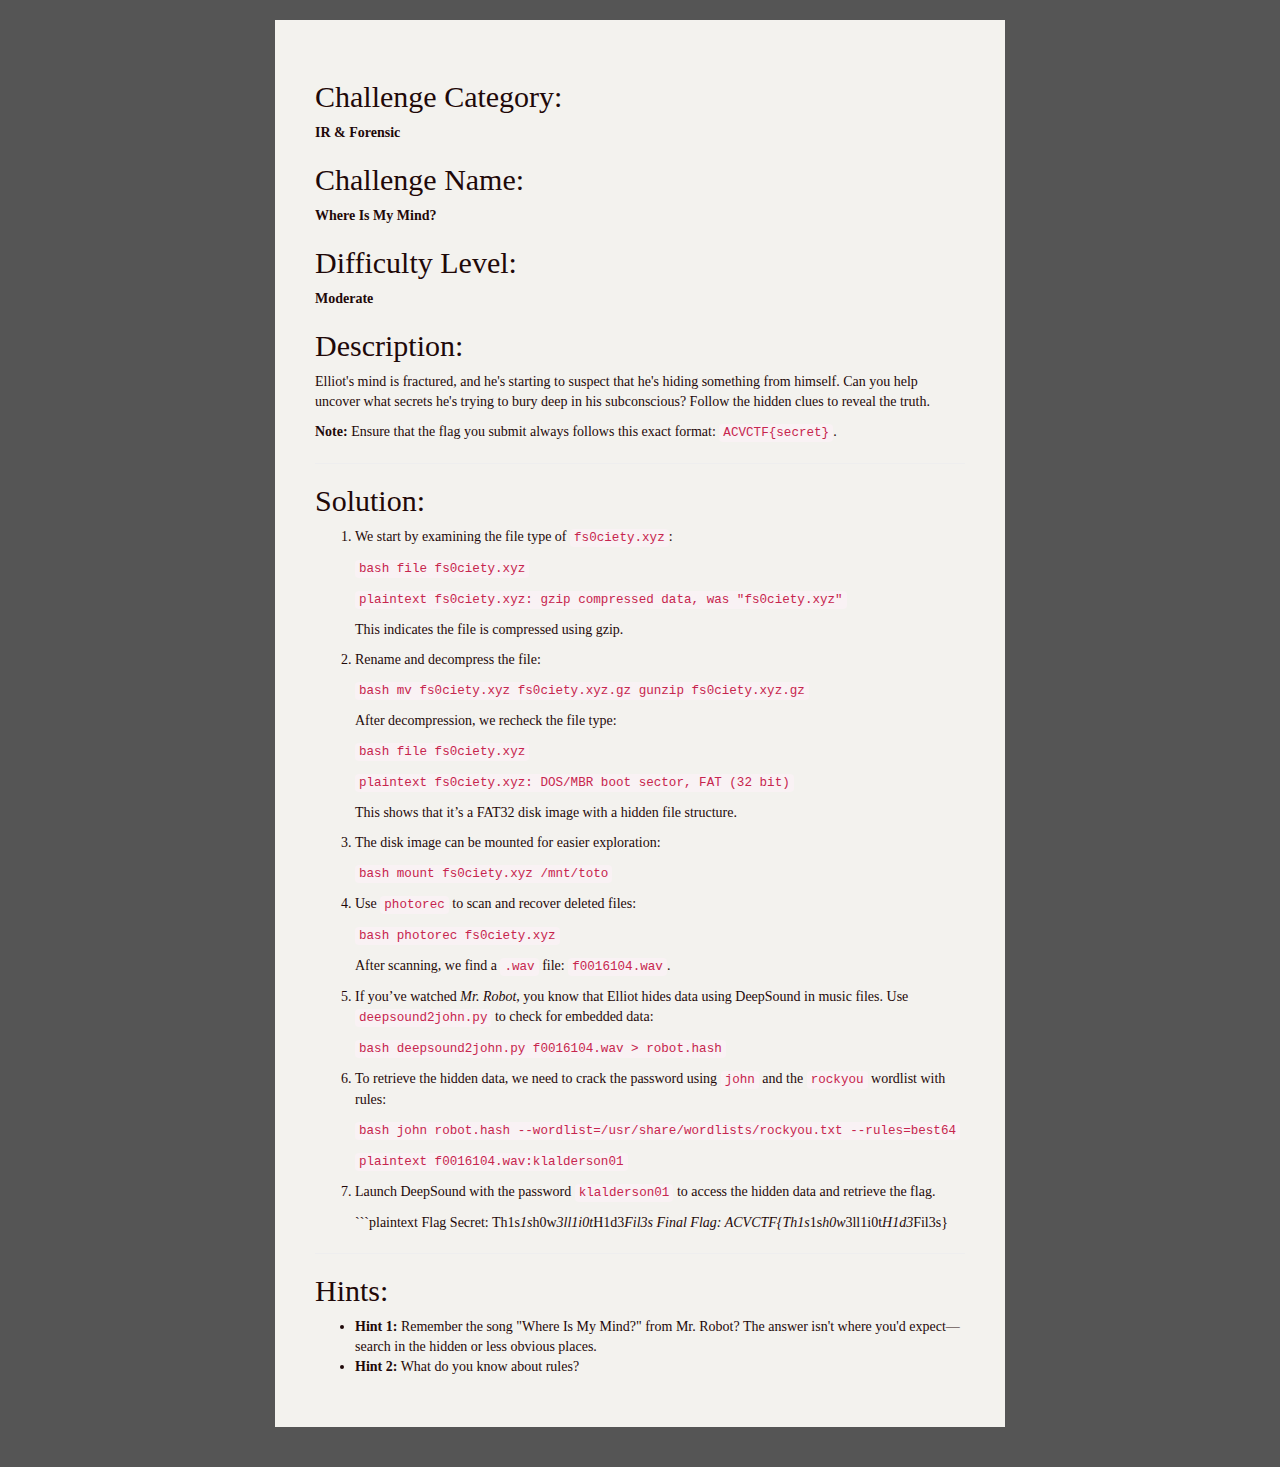
<file: forensics/atos-eviden-montrehack/Where_is_my_mind.md-md.htm>
<!DOCTYPE html>
<html lang="en">
<head>

    <meta charset="utf-8">
    <meta name="viewport" content="width=device-width, initial-scale=1.0">
    <title>%PAGETITLE%</title>

    <!-- Le styles -->
      <style type="text/css">
        html{font-family:sans-serif;-webkit-text-size-adjust:100%;-ms-text-size-adjust:100%}body{margin:0}article,aside,details,figcaption,figure,footer,header,hgroup,main,menu,nav,section,summary{display:block}audio,canvas,progress,video{display:inline-block;vertical-align:baseline}audio:not([controls]){display:none;height:0}[hidden],template{display:none}a{background-color:transparent}a:active,a:hover{outline:0}abbr[title]{border-bottom:1px dotted}b,strong{font-weight:700}dfn{font-style:italic}h1{margin:.67em 0;font-size:2em}mark{color:#000;background:#ff0}small{font-size:80%}sub,sup{position:relative;font-size:75%;line-height:0;vertical-align:baseline}sup{top:-.5em}sub{bottom:-.25em}img{border:0}svg:not(:root){overflow:hidden}figure{margin:1em 40px}hr{height:0;-webkit-box-sizing:content-box;-moz-box-sizing:content-box;box-sizing:content-box}pre{overflow:auto}code,kbd,pre,samp{font-family:monospace,monospace;font-size:1em}button,input,optgroup,select,textarea{margin:0;font:inherit;color:inherit}button{overflow:visible}button,select{text-transform:none}button,html input[type=button],input[type=reset],input[type=submit]{-webkit-appearance:button;cursor:pointer}button[disabled],html input[disabled]{cursor:default}button::-moz-focus-inner,input::-moz-focus-inner{padding:0;border:0}input{line-height:normal}input[type=checkbox],input[type=radio]{-webkit-box-sizing:border-box;-moz-box-sizing:border-box;box-sizing:border-box;padding:0}input[type=number]::-webkit-inner-spin-button,input[type=number]::-webkit-outer-spin-button{height:auto}input[type=search]{-webkit-box-sizing:content-box;-moz-box-sizing:content-box;box-sizing:content-box;-webkit-appearance:textfield}input[type=search]::-webkit-search-cancel-button,input[type=search]::-webkit-search-decoration{-webkit-appearance:none}fieldset{padding:.35em .625em .75em;margin:0 2px;border:1px solid silver}legend{padding:0;border:0}textarea{overflow:auto}optgroup{font-weight:700}table{border-spacing:0;border-collapse:collapse}td,th{padding:0}/*! Source: https://github.com/h5bp/html5-boilerplate/blob/master/src/css/main.css */@media print{*,:after,:before{color:#000!important;text-shadow:none!important;background:0 0!important;-webkit-box-shadow:none!important;box-shadow:none!important}a,a:visited{text-decoration:underline}a[href]:after{content:" (" attr(href) ")"}abbr[title]:after{content:" (" attr(title) ")"}a[href^="javascript:"]:after,a[href^="#"]:after{content:""}blockquote,pre{border:1px solid #999;page-break-inside:avoid}thead{display:table-header-group}img,tr{page-break-inside:avoid}img{max-width:100%!important}h2,h3,p{orphans:3;widows:3}h2,h3{page-break-after:avoid}.navbar{display:none}.btn>.caret,.dropup>.btn>.caret{border-top-color:#000!important}.label{border:1px solid #000}.table{border-collapse:collapse!important}.table td,.table th{background-color:#fff!important}.table-bordered td,.table-bordered th{border:1px solid #ddd!important}}@font-face{font-family:'Glyphicons Halflings';src:url(../fonts/glyphicons-halflings-regular.eot);src:url(../fonts/glyphicons-halflings-regular.eot?#iefix) format('embedded-opentype'),url(../fonts/glyphicons-halflings-regular.woff2) format('woff2'),url(../fonts/glyphicons-halflings-regular.woff) format('woff'),url(../fonts/glyphicons-halflings-regular.ttf) format('truetype'),url(../fonts/glyphicons-halflings-regular.svg#glyphicons_halflingsregular) format('svg')}.glyphicon{position:relative;top:1px;display:inline-block;font-family:'Glyphicons Halflings';font-style:normal;font-weight:400;line-height:1;-webkit-font-smoothing:antialiased;-moz-osx-font-smoothing:grayscale}.glyphicon-asterisk:before{content:"\2a"}.glyphicon-plus:before{content:"\2b"}.glyphicon-eur:before,.glyphicon-euro:before{content:"\20ac"}.glyphicon-minus:before{content:"\2212"}.glyphicon-cloud:before{content:"\2601"}.glyphicon-envelope:before{content:"\2709"}.glyphicon-pencil:before{content:"\270f"}.glyphicon-glass:before{content:"\e001"}.glyphicon-music:before{content:"\e002"}.glyphicon-search:before{content:"\e003"}.glyphicon-heart:before{content:"\e005"}.glyphicon-star:before{content:"\e006"}.glyphicon-star-empty:before{content:"\e007"}.glyphicon-user:before{content:"\e008"}.glyphicon-film:before{content:"\e009"}.glyphicon-th-large:before{content:"\e010"}.glyphicon-th:before{content:"\e011"}.glyphicon-th-list:before{content:"\e012"}.glyphicon-ok:before{content:"\e013"}.glyphicon-remove:before{content:"\e014"}.glyphicon-zoom-in:before{content:"\e015"}.glyphicon-zoom-out:before{content:"\e016"}.glyphicon-off:before{content:"\e017"}.glyphicon-signal:before{content:"\e018"}.glyphicon-cog:before{content:"\e019"}.glyphicon-trash:before{content:"\e020"}.glyphicon-home:before{content:"\e021"}.glyphicon-file:before{content:"\e022"}.glyphicon-time:before{content:"\e023"}.glyphicon-road:before{content:"\e024"}.glyphicon-download-alt:before{content:"\e025"}.glyphicon-download:before{content:"\e026"}.glyphicon-upload:before{content:"\e027"}.glyphicon-inbox:before{content:"\e028"}.glyphicon-play-circle:before{content:"\e029"}.glyphicon-repeat:before{content:"\e030"}.glyphicon-refresh:before{content:"\e031"}.glyphicon-list-alt:before{content:"\e032"}.glyphicon-lock:before{content:"\e033"}.glyphicon-flag:before{content:"\e034"}.glyphicon-headphones:before{content:"\e035"}.glyphicon-volume-off:before{content:"\e036"}.glyphicon-volume-down:before{content:"\e037"}.glyphicon-volume-up:before{content:"\e038"}.glyphicon-qrcode:before{content:"\e039"}.glyphicon-barcode:before{content:"\e040"}.glyphicon-tag:before{content:"\e041"}.glyphicon-tags:before{content:"\e042"}.glyphicon-book:before{content:"\e043"}.glyphicon-bookmark:before{content:"\e044"}.glyphicon-print:before{content:"\e045"}.glyphicon-camera:before{content:"\e046"}.glyphicon-font:before{content:"\e047"}.glyphicon-bold:before{content:"\e048"}.glyphicon-italic:before{content:"\e049"}.glyphicon-text-height:before{content:"\e050"}.glyphicon-text-width:before{content:"\e051"}.glyphicon-align-left:before{content:"\e052"}.glyphicon-align-center:before{content:"\e053"}.glyphicon-align-right:before{content:"\e054"}.glyphicon-align-justify:before{content:"\e055"}.glyphicon-list:before{content:"\e056"}.glyphicon-indent-left:before{content:"\e057"}.glyphicon-indent-right:before{content:"\e058"}.glyphicon-facetime-video:before{content:"\e059"}.glyphicon-picture:before{content:"\e060"}.glyphicon-map-marker:before{content:"\e062"}.glyphicon-adjust:before{content:"\e063"}.glyphicon-tint:before{content:"\e064"}.glyphicon-edit:before{content:"\e065"}.glyphicon-share:before{content:"\e066"}.glyphicon-check:before{content:"\e067"}.glyphicon-move:before{content:"\e068"}.glyphicon-step-backward:before{content:"\e069"}.glyphicon-fast-backward:before{content:"\e070"}.glyphicon-backward:before{content:"\e071"}.glyphicon-play:before{content:"\e072"}.glyphicon-pause:before{content:"\e073"}.glyphicon-stop:before{content:"\e074"}.glyphicon-forward:before{content:"\e075"}.glyphicon-fast-forward:before{content:"\e076"}.glyphicon-step-forward:before{content:"\e077"}.glyphicon-eject:before{content:"\e078"}.glyphicon-chevron-left:before{content:"\e079"}.glyphicon-chevron-right:before{content:"\e080"}.glyphicon-plus-sign:before{content:"\e081"}.glyphicon-minus-sign:before{content:"\e082"}.glyphicon-remove-sign:before{content:"\e083"}.glyphicon-ok-sign:before{content:"\e084"}.glyphicon-question-sign:before{content:"\e085"}.glyphicon-info-sign:before{content:"\e086"}.glyphicon-screenshot:before{content:"\e087"}.glyphicon-remove-circle:before{content:"\e088"}.glyphicon-ok-circle:before{content:"\e089"}.glyphicon-ban-circle:before{content:"\e090"}.glyphicon-arrow-left:before{content:"\e091"}.glyphicon-arrow-right:before{content:"\e092"}.glyphicon-arrow-up:before{content:"\e093"}.glyphicon-arrow-down:before{content:"\e094"}.glyphicon-share-alt:before{content:"\e095"}.glyphicon-resize-full:before{content:"\e096"}.glyphicon-resize-small:before{content:"\e097"}.glyphicon-exclamation-sign:before{content:"\e101"}.glyphicon-gift:before{content:"\e102"}.glyphicon-leaf:before{content:"\e103"}.glyphicon-fire:before{content:"\e104"}.glyphicon-eye-open:before{content:"\e105"}.glyphicon-eye-close:before{content:"\e106"}.glyphicon-warning-sign:before{content:"\e107"}.glyphicon-plane:before{content:"\e108"}.glyphicon-calendar:before{content:"\e109"}.glyphicon-random:before{content:"\e110"}.glyphicon-comment:before{content:"\e111"}.glyphicon-magnet:before{content:"\e112"}.glyphicon-chevron-up:before{content:"\e113"}.glyphicon-chevron-down:before{content:"\e114"}.glyphicon-retweet:before{content:"\e115"}.glyphicon-shopping-cart:before{content:"\e116"}.glyphicon-folder-close:before{content:"\e117"}.glyphicon-folder-open:before{content:"\e118"}.glyphicon-resize-vertical:before{content:"\e119"}.glyphicon-resize-horizontal:before{content:"\e120"}.glyphicon-hdd:before{content:"\e121"}.glyphicon-bullhorn:before{content:"\e122"}.glyphicon-bell:before{content:"\e123"}.glyphicon-certificate:before{content:"\e124"}.glyphicon-thumbs-up:before{content:"\e125"}.glyphicon-thumbs-down:before{content:"\e126"}.glyphicon-hand-right:before{content:"\e127"}.glyphicon-hand-left:before{content:"\e128"}.glyphicon-hand-up:before{content:"\e129"}.glyphicon-hand-down:before{content:"\e130"}.glyphicon-circle-arrow-right:before{content:"\e131"}.glyphicon-circle-arrow-left:before{content:"\e132"}.glyphicon-circle-arrow-up:before{content:"\e133"}.glyphicon-circle-arrow-down:before{content:"\e134"}.glyphicon-globe:before{content:"\e135"}.glyphicon-wrench:before{content:"\e136"}.glyphicon-tasks:before{content:"\e137"}.glyphicon-filter:before{content:"\e138"}.glyphicon-briefcase:before{content:"\e139"}.glyphicon-fullscreen:before{content:"\e140"}.glyphicon-dashboard:before{content:"\e141"}.glyphicon-paperclip:before{content:"\e142"}.glyphicon-heart-empty:before{content:"\e143"}.glyphicon-link:before{content:"\e144"}.glyphicon-phone:before{content:"\e145"}.glyphicon-pushpin:before{content:"\e146"}.glyphicon-usd:before{content:"\e148"}.glyphicon-gbp:before{content:"\e149"}.glyphicon-sort:before{content:"\e150"}.glyphicon-sort-by-alphabet:before{content:"\e151"}.glyphicon-sort-by-alphabet-alt:before{content:"\e152"}.glyphicon-sort-by-order:before{content:"\e153"}.glyphicon-sort-by-order-alt:before{content:"\e154"}.glyphicon-sort-by-attributes:before{content:"\e155"}.glyphicon-sort-by-attributes-alt:before{content:"\e156"}.glyphicon-unchecked:before{content:"\e157"}.glyphicon-expand:before{content:"\e158"}.glyphicon-collapse-down:before{content:"\e159"}.glyphicon-collapse-up:before{content:"\e160"}.glyphicon-log-in:before{content:"\e161"}.glyphicon-flash:before{content:"\e162"}.glyphicon-log-out:before{content:"\e163"}.glyphicon-new-window:before{content:"\e164"}.glyphicon-record:before{content:"\e165"}.glyphicon-save:before{content:"\e166"}.glyphicon-open:before{content:"\e167"}.glyphicon-saved:before{content:"\e168"}.glyphicon-import:before{content:"\e169"}.glyphicon-export:before{content:"\e170"}.glyphicon-send:before{content:"\e171"}.glyphicon-floppy-disk:before{content:"\e172"}.glyphicon-floppy-saved:before{content:"\e173"}.glyphicon-floppy-remove:before{content:"\e174"}.glyphicon-floppy-save:before{content:"\e175"}.glyphicon-floppy-open:before{content:"\e176"}.glyphicon-credit-card:before{content:"\e177"}.glyphicon-transfer:before{content:"\e178"}.glyphicon-cutlery:before{content:"\e179"}.glyphicon-header:before{content:"\e180"}.glyphicon-compressed:before{content:"\e181"}.glyphicon-earphone:before{content:"\e182"}.glyphicon-phone-alt:before{content:"\e183"}.glyphicon-tower:before{content:"\e184"}.glyphicon-stats:before{content:"\e185"}.glyphicon-sd-video:before{content:"\e186"}.glyphicon-hd-video:before{content:"\e187"}.glyphicon-subtitles:before{content:"\e188"}.glyphicon-sound-stereo:before{content:"\e189"}.glyphicon-sound-dolby:before{content:"\e190"}.glyphicon-sound-5-1:before{content:"\e191"}.glyphicon-sound-6-1:before{content:"\e192"}.glyphicon-sound-7-1:before{content:"\e193"}.glyphicon-copyright-mark:before{content:"\e194"}.glyphicon-registration-mark:before{content:"\e195"}.glyphicon-cloud-download:before{content:"\e197"}.glyphicon-cloud-upload:before{content:"\e198"}.glyphicon-tree-conifer:before{content:"\e199"}.glyphicon-tree-deciduous:before{content:"\e200"}.glyphicon-cd:before{content:"\e201"}.glyphicon-save-file:before{content:"\e202"}.glyphicon-open-file:before{content:"\e203"}.glyphicon-level-up:before{content:"\e204"}.glyphicon-copy:before{content:"\e205"}.glyphicon-paste:before{content:"\e206"}.glyphicon-alert:before{content:"\e209"}.glyphicon-equalizer:before{content:"\e210"}.glyphicon-king:before{content:"\e211"}.glyphicon-queen:before{content:"\e212"}.glyphicon-pawn:before{content:"\e213"}.glyphicon-bishop:before{content:"\e214"}.glyphicon-knight:before{content:"\e215"}.glyphicon-baby-formula:before{content:"\e216"}.glyphicon-tent:before{content:"\26fa"}.glyphicon-blackboard:before{content:"\e218"}.glyphicon-bed:before{content:"\e219"}.glyphicon-apple:before{content:"\f8ff"}.glyphicon-erase:before{content:"\e221"}.glyphicon-hourglass:before{content:"\231b"}.glyphicon-lamp:before{content:"\e223"}.glyphicon-duplicate:before{content:"\e224"}.glyphicon-piggy-bank:before{content:"\e225"}.glyphicon-scissors:before{content:"\e226"}.glyphicon-bitcoin:before{content:"\e227"}.glyphicon-btc:before{content:"\e227"}.glyphicon-xbt:before{content:"\e227"}.glyphicon-yen:before{content:"\00a5"}.glyphicon-jpy:before{content:"\00a5"}.glyphicon-ruble:before{content:"\20bd"}.glyphicon-rub:before{content:"\20bd"}.glyphicon-scale:before{content:"\e230"}.glyphicon-ice-lolly:before{content:"\e231"}.glyphicon-ice-lolly-tasted:before{content:"\e232"}.glyphicon-education:before{content:"\e233"}.glyphicon-option-horizontal:before{content:"\e234"}.glyphicon-option-vertical:before{content:"\e235"}.glyphicon-menu-hamburger:before{content:"\e236"}.glyphicon-modal-window:before{content:"\e237"}.glyphicon-oil:before{content:"\e238"}.glyphicon-grain:before{content:"\e239"}.glyphicon-sunglasses:before{content:"\e240"}.glyphicon-text-size:before{content:"\e241"}.glyphicon-text-color:before{content:"\e242"}.glyphicon-text-background:before{content:"\e243"}.glyphicon-object-align-top:before{content:"\e244"}.glyphicon-object-align-bottom:before{content:"\e245"}.glyphicon-object-align-horizontal:before{content:"\e246"}.glyphicon-object-align-left:before{content:"\e247"}.glyphicon-object-align-vertical:before{content:"\e248"}.glyphicon-object-align-right:before{content:"\e249"}.glyphicon-triangle-right:before{content:"\e250"}.glyphicon-triangle-left:before{content:"\e251"}.glyphicon-triangle-bottom:before{content:"\e252"}.glyphicon-triangle-top:before{content:"\e253"}.glyphicon-console:before{content:"\e254"}.glyphicon-superscript:before{content:"\e255"}.glyphicon-subscript:before{content:"\e256"}.glyphicon-menu-left:before{content:"\e257"}.glyphicon-menu-right:before{content:"\e258"}.glyphicon-menu-down:before{content:"\e259"}.glyphicon-menu-up:before{content:"\e260"}*{-webkit-box-sizing:border-box;-moz-box-sizing:border-box;box-sizing:border-box}:after,:before{-webkit-box-sizing:border-box;-moz-box-sizing:border-box;box-sizing:border-box}html{font-size:10px;-webkit-tap-highlight-color:rgba(0,0,0,0)}body{font-family:"Helvetica Neue",Helvetica,Arial,sans-serif;font-size:14px;line-height:1.42857143;color:#333;background-color:#fff}button,input,select,textarea{font-family:inherit;font-size:inherit;line-height:inherit}a{color:#337ab7;text-decoration:none}a:focus,a:hover{color:#23527c;text-decoration:underline}a:focus{outline:thin dotted;outline:5px auto -webkit-focus-ring-color;outline-offset:-2px}figure{margin:0}img{vertical-align:middle}.carousel-inner>.item>a>img,.carousel-inner>.item>img,.img-responsive,.thumbnail a>img,.thumbnail>img{display:block;max-width:100%;height:auto}.img-rounded{border-radius:6px}.img-thumbnail{display:inline-block;max-width:100%;height:auto;padding:4px;line-height:1.42857143;background-color:#fff;border:1px solid #ddd;border-radius:4px;-webkit-transition:all .2s ease-in-out;-o-transition:all .2s ease-in-out;transition:all .2s ease-in-out}.img-circle{border-radius:50%}hr{margin-top:20px;margin-bottom:20px;border:0;border-top:1px solid #eee}.sr-only{position:absolute;width:1px;height:1px;padding:0;margin:-1px;overflow:hidden;clip:rect(0,0,0,0);border:0}.sr-only-focusable:active,.sr-only-focusable:focus{position:static;width:auto;height:auto;margin:0;overflow:visible;clip:auto}[role=button]{cursor:pointer}.h1,.h2,.h3,.h4,.h5,.h6,h1,h2,h3,h4,h5,h6{font-family:inherit;font-weight:500;line-height:1.1;color:inherit}.h1 .small,.h1 small,.h2 .small,.h2 small,.h3 .small,.h3 small,.h4 .small,.h4 small,.h5 .small,.h5 small,.h6 .small,.h6 small,h1 .small,h1 small,h2 .small,h2 small,h3 .small,h3 small,h4 .small,h4 small,h5 .small,h5 small,h6 .small,h6 small{font-weight:400;line-height:1;color:#777}.h1,.h2,.h3,h1,h2,h3{margin-top:20px;margin-bottom:10px}.h1 .small,.h1 small,.h2 .small,.h2 small,.h3 .small,.h3 small,h1 .small,h1 small,h2 .small,h2 small,h3 .small,h3 small{font-size:65%}.h4,.h5,.h6,h4,h5,h6{margin-top:10px;margin-bottom:10px}.h4 .small,.h4 small,.h5 .small,.h5 small,.h6 .small,.h6 small,h4 .small,h4 small,h5 .small,h5 small,h6 .small,h6 small{font-size:75%}.h1,h1{font-size:36px}.h2,h2{font-size:30px}.h3,h3{font-size:24px}.h4,h4{font-size:18px}.h5,h5{font-size:14px}.h6,h6{font-size:12px}p{margin:0 0 10px}.lead{margin-bottom:20px;font-size:16px;font-weight:300;line-height:1.4}@media (min-width:768px){.lead{font-size:21px}}.small,small{font-size:85%}.mark,mark{padding:.2em;background-color:#fcf8e3}.text-left{text-align:left}.text-right{text-align:right}.text-center{text-align:center}.text-justify{text-align:justify}.text-nowrap{white-space:nowrap}.text-lowercase{text-transform:lowercase}.text-uppercase{text-transform:uppercase}.text-capitalize{text-transform:capitalize}.text-muted{color:#777}.text-primary{color:#337ab7}a.text-primary:focus,a.text-primary:hover{color:#286090}.text-success{color:#3c763d}a.text-success:focus,a.text-success:hover{color:#2b542c}.text-info{color:#31708f}a.text-info:focus,a.text-info:hover{color:#245269}.text-warning{color:#8a6d3b}a.text-warning:focus,a.text-warning:hover{color:#66512c}.text-danger{color:#a94442}a.text-danger:focus,a.text-danger:hover{color:#843534}.bg-primary{color:#fff;background-color:#337ab7}a.bg-primary:focus,a.bg-primary:hover{background-color:#286090}.bg-success{background-color:#dff0d8}a.bg-success:focus,a.bg-success:hover{background-color:#c1e2b3}.bg-info{background-color:#d9edf7}a.bg-info:focus,a.bg-info:hover{background-color:#afd9ee}.bg-warning{background-color:#fcf8e3}a.bg-warning:focus,a.bg-warning:hover{background-color:#f7ecb5}.bg-danger{background-color:#f2dede}a.bg-danger:focus,a.bg-danger:hover{background-color:#e4b9b9}.page-header{padding-bottom:9px;margin:40px 0 20px;border-bottom:1px solid #eee}ol,ul{margin-top:0;margin-bottom:10px}ol ol,ol ul,ul ol,ul ul{margin-bottom:0}.list-unstyled{padding-left:0;list-style:none}.list-inline{padding-left:0;margin-left:-5px;list-style:none}.list-inline>li{display:inline-block;padding-right:5px;padding-left:5px}dl{margin-top:0;margin-bottom:20px}dd,dt{line-height:1.42857143}dt{font-weight:700}dd{margin-left:0}@media (min-width:768px){.dl-horizontal dt{float:left;width:160px;overflow:hidden;clear:left;text-align:right;text-overflow:ellipsis;white-space:nowrap}.dl-horizontal dd{margin-left:180px}}abbr[data-original-title],abbr[title]{cursor:help;border-bottom:1px dotted #777}.initialism{font-size:90%;text-transform:uppercase}blockquote{padding:10px 20px;margin:0 0 20px;font-size:17.5px;border-left:5px solid #eee}blockquote ol:last-child,blockquote p:last-child,blockquote ul:last-child{margin-bottom:0}blockquote .small,blockquote footer,blockquote small{display:block;font-size:80%;line-height:1.42857143;color:#777}blockquote .small:before,blockquote footer:before,blockquote small:before{content:'\2014 \00A0'}.blockquote-reverse,blockquote.pull-right{padding-right:15px;padding-left:0;text-align:right;border-right:5px solid #eee;border-left:0}.blockquote-reverse .small:before,.blockquote-reverse footer:before,.blockquote-reverse small:before,blockquote.pull-right .small:before,blockquote.pull-right footer:before,blockquote.pull-right small:before{content:''}.blockquote-reverse .small:after,.blockquote-reverse footer:after,.blockquote-reverse small:after,blockquote.pull-right .small:after,blockquote.pull-right footer:after,blockquote.pull-right small:after{content:'\00A0 \2014'}address{margin-bottom:20px;font-style:normal;line-height:1.42857143}code,kbd,pre,samp{font-family:Menlo,Monaco,Consolas,"Courier New",monospace}code{padding:2px 4px;font-size:90%;color:#c7254e;background-color:#f9f2f4;border-radius:4px}kbd{padding:2px 4px;font-size:90%;color:#fff;background-color:#333;border-radius:3px;-webkit-box-shadow:inset 0 -1px 0 rgba(0,0,0,.25);box-shadow:inset 0 -1px 0 rgba(0,0,0,.25)}kbd kbd{padding:0;font-size:100%;font-weight:700;-webkit-box-shadow:none;box-shadow:none}pre{display:block;padding:9.5px;margin:0 0 10px;font-size:13px;line-height:1.42857143;color:#333;word-break:break-all;word-wrap:break-word;background-color:#f5f5f5;border:1px solid #ccc;border-radius:4px}pre code{padding:0;font-size:inherit;color:inherit;white-space:pre-wrap;background-color:transparent;border-radius:0}.pre-scrollable{max-height:340px;overflow-y:scroll}.container{padding-right:15px;padding-left:15px;margin-right:auto;margin-left:auto}@media (min-width:768px){.container{width:750px}}@media (min-width:992px){.container{width:970px}}@media (min-width:1200px){.container{width:1170px}}.container-fluid{padding-right:15px;padding-left:15px;margin-right:auto;margin-left:auto}.row{margin-right:-15px;margin-left:-15px}.col-lg-1,.col-lg-10,.col-lg-11,.col-lg-12,.col-lg-2,.col-lg-3,.col-lg-4,.col-lg-5,.col-lg-6,.col-lg-7,.col-lg-8,.col-lg-9,.col-md-1,.col-md-10,.col-md-11,.col-md-12,.col-md-2,.col-md-3,.col-md-4,.col-md-5,.col-md-6,.col-md-7,.col-md-8,.col-md-9,.col-sm-1,.col-sm-10,.col-sm-11,.col-sm-12,.col-sm-2,.col-sm-3,.col-sm-4,.col-sm-5,.col-sm-6,.col-sm-7,.col-sm-8,.col-sm-9,.col-xs-1,.col-xs-10,.col-xs-11,.col-xs-12,.col-xs-2,.col-xs-3,.col-xs-4,.col-xs-5,.col-xs-6,.col-xs-7,.col-xs-8,.col-xs-9{position:relative;min-height:1px;padding-right:15px;padding-left:15px}.col-xs-1,.col-xs-10,.col-xs-11,.col-xs-12,.col-xs-2,.col-xs-3,.col-xs-4,.col-xs-5,.col-xs-6,.col-xs-7,.col-xs-8,.col-xs-9{float:left}.col-xs-12{width:100%}.col-xs-11{width:91.66666667%}.col-xs-10{width:83.33333333%}.col-xs-9{width:75%}.col-xs-8{width:66.66666667%}.col-xs-7{width:58.33333333%}.col-xs-6{width:50%}.col-xs-5{width:41.66666667%}.col-xs-4{width:33.33333333%}.col-xs-3{width:25%}.col-xs-2{width:16.66666667%}.col-xs-1{width:8.33333333%}.col-xs-pull-12{right:100%}.col-xs-pull-11{right:91.66666667%}.col-xs-pull-10{right:83.33333333%}.col-xs-pull-9{right:75%}.col-xs-pull-8{right:66.66666667%}.col-xs-pull-7{right:58.33333333%}.col-xs-pull-6{right:50%}.col-xs-pull-5{right:41.66666667%}.col-xs-pull-4{right:33.33333333%}.col-xs-pull-3{right:25%}.col-xs-pull-2{right:16.66666667%}.col-xs-pull-1{right:8.33333333%}.col-xs-pull-0{right:auto}.col-xs-push-12{left:100%}.col-xs-push-11{left:91.66666667%}.col-xs-push-10{left:83.33333333%}.col-xs-push-9{left:75%}.col-xs-push-8{left:66.66666667%}.col-xs-push-7{left:58.33333333%}.col-xs-push-6{left:50%}.col-xs-push-5{left:41.66666667%}.col-xs-push-4{left:33.33333333%}.col-xs-push-3{left:25%}.col-xs-push-2{left:16.66666667%}.col-xs-push-1{left:8.33333333%}.col-xs-push-0{left:auto}.col-xs-offset-12{margin-left:100%}.col-xs-offset-11{margin-left:91.66666667%}.col-xs-offset-10{margin-left:83.33333333%}.col-xs-offset-9{margin-left:75%}.col-xs-offset-8{margin-left:66.66666667%}.col-xs-offset-7{margin-left:58.33333333%}.col-xs-offset-6{margin-left:50%}.col-xs-offset-5{margin-left:41.66666667%}.col-xs-offset-4{margin-left:33.33333333%}.col-xs-offset-3{margin-left:25%}.col-xs-offset-2{margin-left:16.66666667%}.col-xs-offset-1{margin-left:8.33333333%}.col-xs-offset-0{margin-left:0}@media (min-width:768px){.col-sm-1,.col-sm-10,.col-sm-11,.col-sm-12,.col-sm-2,.col-sm-3,.col-sm-4,.col-sm-5,.col-sm-6,.col-sm-7,.col-sm-8,.col-sm-9{float:left}.col-sm-12{width:100%}.col-sm-11{width:91.66666667%}.col-sm-10{width:83.33333333%}.col-sm-9{width:75%}.col-sm-8{width:66.66666667%}.col-sm-7{width:58.33333333%}.col-sm-6{width:50%}.col-sm-5{width:41.66666667%}.col-sm-4{width:33.33333333%}.col-sm-3{width:25%}.col-sm-2{width:16.66666667%}.col-sm-1{width:8.33333333%}.col-sm-pull-12{right:100%}.col-sm-pull-11{right:91.66666667%}.col-sm-pull-10{right:83.33333333%}.col-sm-pull-9{right:75%}.col-sm-pull-8{right:66.66666667%}.col-sm-pull-7{right:58.33333333%}.col-sm-pull-6{right:50%}.col-sm-pull-5{right:41.66666667%}.col-sm-pull-4{right:33.33333333%}.col-sm-pull-3{right:25%}.col-sm-pull-2{right:16.66666667%}.col-sm-pull-1{right:8.33333333%}.col-sm-pull-0{right:auto}.col-sm-push-12{left:100%}.col-sm-push-11{left:91.66666667%}.col-sm-push-10{left:83.33333333%}.col-sm-push-9{left:75%}.col-sm-push-8{left:66.66666667%}.col-sm-push-7{left:58.33333333%}.col-sm-push-6{left:50%}.col-sm-push-5{left:41.66666667%}.col-sm-push-4{left:33.33333333%}.col-sm-push-3{left:25%}.col-sm-push-2{left:16.66666667%}.col-sm-push-1{left:8.33333333%}.col-sm-push-0{left:auto}.col-sm-offset-12{margin-left:100%}.col-sm-offset-11{margin-left:91.66666667%}.col-sm-offset-10{margin-left:83.33333333%}.col-sm-offset-9{margin-left:75%}.col-sm-offset-8{margin-left:66.66666667%}.col-sm-offset-7{margin-left:58.33333333%}.col-sm-offset-6{margin-left:50%}.col-sm-offset-5{margin-left:41.66666667%}.col-sm-offset-4{margin-left:33.33333333%}.col-sm-offset-3{margin-left:25%}.col-sm-offset-2{margin-left:16.66666667%}.col-sm-offset-1{margin-left:8.33333333%}.col-sm-offset-0{margin-left:0}}@media (min-width:992px){.col-md-1,.col-md-10,.col-md-11,.col-md-12,.col-md-2,.col-md-3,.col-md-4,.col-md-5,.col-md-6,.col-md-7,.col-md-8,.col-md-9{float:left}.col-md-12{width:100%}.col-md-11{width:91.66666667%}.col-md-10{width:83.33333333%}.col-md-9{width:75%}.col-md-8{width:66.66666667%}.col-md-7{width:58.33333333%}.col-md-6{width:50%}.col-md-5{width:41.66666667%}.col-md-4{width:33.33333333%}.col-md-3{width:25%}.col-md-2{width:16.66666667%}.col-md-1{width:8.33333333%}.col-md-pull-12{right:100%}.col-md-pull-11{right:91.66666667%}.col-md-pull-10{right:83.33333333%}.col-md-pull-9{right:75%}.col-md-pull-8{right:66.66666667%}.col-md-pull-7{right:58.33333333%}.col-md-pull-6{right:50%}.col-md-pull-5{right:41.66666667%}.col-md-pull-4{right:33.33333333%}.col-md-pull-3{right:25%}.col-md-pull-2{right:16.66666667%}.col-md-pull-1{right:8.33333333%}.col-md-pull-0{right:auto}.col-md-push-12{left:100%}.col-md-push-11{left:91.66666667%}.col-md-push-10{left:83.33333333%}.col-md-push-9{left:75%}.col-md-push-8{left:66.66666667%}.col-md-push-7{left:58.33333333%}.col-md-push-6{left:50%}.col-md-push-5{left:41.66666667%}.col-md-push-4{left:33.33333333%}.col-md-push-3{left:25%}.col-md-push-2{left:16.66666667%}.col-md-push-1{left:8.33333333%}.col-md-push-0{left:auto}.col-md-offset-12{margin-left:100%}.col-md-offset-11{margin-left:91.66666667%}.col-md-offset-10{margin-left:83.33333333%}.col-md-offset-9{margin-left:75%}.col-md-offset-8{margin-left:66.66666667%}.col-md-offset-7{margin-left:58.33333333%}.col-md-offset-6{margin-left:50%}.col-md-offset-5{margin-left:41.66666667%}.col-md-offset-4{margin-left:33.33333333%}.col-md-offset-3{margin-left:25%}.col-md-offset-2{margin-left:16.66666667%}.col-md-offset-1{margin-left:8.33333333%}.col-md-offset-0{margin-left:0}}@media (min-width:1200px){.col-lg-1,.col-lg-10,.col-lg-11,.col-lg-12,.col-lg-2,.col-lg-3,.col-lg-4,.col-lg-5,.col-lg-6,.col-lg-7,.col-lg-8,.col-lg-9{float:left}.col-lg-12{width:100%}.col-lg-11{width:91.66666667%}.col-lg-10{width:83.33333333%}.col-lg-9{width:75%}.col-lg-8{width:66.66666667%}.col-lg-7{width:58.33333333%}.col-lg-6{width:50%}.col-lg-5{width:41.66666667%}.col-lg-4{width:33.33333333%}.col-lg-3{width:25%}.col-lg-2{width:16.66666667%}.col-lg-1{width:8.33333333%}.col-lg-pull-12{right:100%}.col-lg-pull-11{right:91.66666667%}.col-lg-pull-10{right:83.33333333%}.col-lg-pull-9{right:75%}.col-lg-pull-8{right:66.66666667%}.col-lg-pull-7{right:58.33333333%}.col-lg-pull-6{right:50%}.col-lg-pull-5{right:41.66666667%}.col-lg-pull-4{right:33.33333333%}.col-lg-pull-3{right:25%}.col-lg-pull-2{right:16.66666667%}.col-lg-pull-1{right:8.33333333%}.col-lg-pull-0{right:auto}.col-lg-push-12{left:100%}.col-lg-push-11{left:91.66666667%}.col-lg-push-10{left:83.33333333%}.col-lg-push-9{left:75%}.col-lg-push-8{left:66.66666667%}.col-lg-push-7{left:58.33333333%}.col-lg-push-6{left:50%}.col-lg-push-5{left:41.66666667%}.col-lg-push-4{left:33.33333333%}.col-lg-push-3{left:25%}.col-lg-push-2{left:16.66666667%}.col-lg-push-1{left:8.33333333%}.col-lg-push-0{left:auto}.col-lg-offset-12{margin-left:100%}.col-lg-offset-11{margin-left:91.66666667%}.col-lg-offset-10{margin-left:83.33333333%}.col-lg-offset-9{margin-left:75%}.col-lg-offset-8{margin-left:66.66666667%}.col-lg-offset-7{margin-left:58.33333333%}.col-lg-offset-6{margin-left:50%}.col-lg-offset-5{margin-left:41.66666667%}.col-lg-offset-4{margin-left:33.33333333%}.col-lg-offset-3{margin-left:25%}.col-lg-offset-2{margin-left:16.66666667%}.col-lg-offset-1{margin-left:8.33333333%}.col-lg-offset-0{margin-left:0}}table{background-color:transparent}caption{padding-top:8px;padding-bottom:8px;color:#777;text-align:left}th{text-align:left}.table{width:100%;max-width:100%;margin-bottom:20px}.table>tbody>tr>td,.table>tbody>tr>th,.table>tfoot>tr>td,.table>tfoot>tr>th,.table>thead>tr>td,.table>thead>tr>th{padding:8px;line-height:1.42857143;vertical-align:top;border-top:1px solid #ddd}.table>thead>tr>th{vertical-align:bottom;border-bottom:2px solid #ddd}.table>caption+thead>tr:first-child>td,.table>caption+thead>tr:first-child>th,.table>colgroup+thead>tr:first-child>td,.table>colgroup+thead>tr:first-child>th,.table>thead:first-child>tr:first-child>td,.table>thead:first-child>tr:first-child>th{border-top:0}.table>tbody+tbody{border-top:2px solid #ddd}.table .table{background-color:#fff}.table-condensed>tbody>tr>td,.table-condensed>tbody>tr>th,.table-condensed>tfoot>tr>td,.table-condensed>tfoot>tr>th,.table-condensed>thead>tr>td,.table-condensed>thead>tr>th{padding:5px}.table-bordered{border:1px solid #ddd}.table-bordered>tbody>tr>td,.table-bordered>tbody>tr>th,.table-bordered>tfoot>tr>td,.table-bordered>tfoot>tr>th,.table-bordered>thead>tr>td,.table-bordered>thead>tr>th{border:1px solid #ddd}.table-bordered>thead>tr>td,.table-bordered>thead>tr>th{border-bottom-width:2px}.table-striped>tbody>tr:nth-of-type(odd){background-color:#f9f9f9}.table-hover>tbody>tr:hover{background-color:#f5f5f5}table col[class*=col-]{position:static;display:table-column;float:none}table td[class*=col-],table th[class*=col-]{position:static;display:table-cell;float:none}.table>tbody>tr.active>td,.table>tbody>tr.active>th,.table>tbody>tr>td.active,.table>tbody>tr>th.active,.table>tfoot>tr.active>td,.table>tfoot>tr.active>th,.table>tfoot>tr>td.active,.table>tfoot>tr>th.active,.table>thead>tr.active>td,.table>thead>tr.active>th,.table>thead>tr>td.active,.table>thead>tr>th.active{background-color:#f5f5f5}.table-hover>tbody>tr.active:hover>td,.table-hover>tbody>tr.active:hover>th,.table-hover>tbody>tr:hover>.active,.table-hover>tbody>tr>td.active:hover,.table-hover>tbody>tr>th.active:hover{background-color:#e8e8e8}.table>tbody>tr.success>td,.table>tbody>tr.success>th,.table>tbody>tr>td.success,.table>tbody>tr>th.success,.table>tfoot>tr.success>td,.table>tfoot>tr.success>th,.table>tfoot>tr>td.success,.table>tfoot>tr>th.success,.table>thead>tr.success>td,.table>thead>tr.success>th,.table>thead>tr>td.success,.table>thead>tr>th.success{background-color:#dff0d8}.table-hover>tbody>tr.success:hover>td,.table-hover>tbody>tr.success:hover>th,.table-hover>tbody>tr:hover>.success,.table-hover>tbody>tr>td.success:hover,.table-hover>tbody>tr>th.success:hover{background-color:#d0e9c6}.table>tbody>tr.info>td,.table>tbody>tr.info>th,.table>tbody>tr>td.info,.table>tbody>tr>th.info,.table>tfoot>tr.info>td,.table>tfoot>tr.info>th,.table>tfoot>tr>td.info,.table>tfoot>tr>th.info,.table>thead>tr.info>td,.table>thead>tr.info>th,.table>thead>tr>td.info,.table>thead>tr>th.info{background-color:#d9edf7}.table-hover>tbody>tr.info:hover>td,.table-hover>tbody>tr.info:hover>th,.table-hover>tbody>tr:hover>.info,.table-hover>tbody>tr>td.info:hover,.table-hover>tbody>tr>th.info:hover{background-color:#c4e3f3}.table>tbody>tr.warning>td,.table>tbody>tr.warning>th,.table>tbody>tr>td.warning,.table>tbody>tr>th.warning,.table>tfoot>tr.warning>td,.table>tfoot>tr.warning>th,.table>tfoot>tr>td.warning,.table>tfoot>tr>th.warning,.table>thead>tr.warning>td,.table>thead>tr.warning>th,.table>thead>tr>td.warning,.table>thead>tr>th.warning{background-color:#fcf8e3}.table-hover>tbody>tr.warning:hover>td,.table-hover>tbody>tr.warning:hover>th,.table-hover>tbody>tr:hover>.warning,.table-hover>tbody>tr>td.warning:hover,.table-hover>tbody>tr>th.warning:hover{background-color:#faf2cc}.table>tbody>tr.danger>td,.table>tbody>tr.danger>th,.table>tbody>tr>td.danger,.table>tbody>tr>th.danger,.table>tfoot>tr.danger>td,.table>tfoot>tr.danger>th,.table>tfoot>tr>td.danger,.table>tfoot>tr>th.danger,.table>thead>tr.danger>td,.table>thead>tr.danger>th,.table>thead>tr>td.danger,.table>thead>tr>th.danger{background-color:#f2dede}.table-hover>tbody>tr.danger:hover>td,.table-hover>tbody>tr.danger:hover>th,.table-hover>tbody>tr:hover>.danger,.table-hover>tbody>tr>td.danger:hover,.table-hover>tbody>tr>th.danger:hover{background-color:#ebcccc}.table-responsive{min-height:.01%;overflow-x:auto}@media screen and (max-width:767px){.table-responsive{width:100%;margin-bottom:15px;overflow-y:hidden;-ms-overflow-style:-ms-autohiding-scrollbar;border:1px solid #ddd}.table-responsive>.table{margin-bottom:0}.table-responsive>.table>tbody>tr>td,.table-responsive>.table>tbody>tr>th,.table-responsive>.table>tfoot>tr>td,.table-responsive>.table>tfoot>tr>th,.table-responsive>.table>thead>tr>td,.table-responsive>.table>thead>tr>th{white-space:nowrap}.table-responsive>.table-bordered{border:0}.table-responsive>.table-bordered>tbody>tr>td:first-child,.table-responsive>.table-bordered>tbody>tr>th:first-child,.table-responsive>.table-bordered>tfoot>tr>td:first-child,.table-responsive>.table-bordered>tfoot>tr>th:first-child,.table-responsive>.table-bordered>thead>tr>td:first-child,.table-responsive>.table-bordered>thead>tr>th:first-child{border-left:0}.table-responsive>.table-bordered>tbody>tr>td:last-child,.table-responsive>.table-bordered>tbody>tr>th:last-child,.table-responsive>.table-bordered>tfoot>tr>td:last-child,.table-responsive>.table-bordered>tfoot>tr>th:last-child,.table-responsive>.table-bordered>thead>tr>td:last-child,.table-responsive>.table-bordered>thead>tr>th:last-child{border-right:0}.table-responsive>.table-bordered>tbody>tr:last-child>td,.table-responsive>.table-bordered>tbody>tr:last-child>th,.table-responsive>.table-bordered>tfoot>tr:last-child>td,.table-responsive>.table-bordered>tfoot>tr:last-child>th{border-bottom:0}}fieldset{min-width:0;padding:0;margin:0;border:0}legend{display:block;width:100%;padding:0;margin-bottom:20px;font-size:21px;line-height:inherit;color:#333;border:0;border-bottom:1px solid #e5e5e5}label{display:inline-block;max-width:100%;margin-bottom:5px;font-weight:700}input[type=search]{-webkit-box-sizing:border-box;-moz-box-sizing:border-box;box-sizing:border-box}input[type=checkbox],input[type=radio]{margin:4px 0 0;margin-top:1px\9;line-height:normal}input[type=file]{display:block}input[type=range]{display:block;width:100%}select[multiple],select[size]{height:auto}input[type=file]:focus,input[type=checkbox]:focus,input[type=radio]:focus{outline:thin dotted;outline:5px auto -webkit-focus-ring-color;outline-offset:-2px}output{display:block;padding-top:7px;font-size:14px;line-height:1.42857143;color:#555}.form-control{display:block;width:100%;height:34px;padding:6px 12px;font-size:14px;line-height:1.42857143;color:#555;background-color:#fff;background-image:none;border:1px solid #ccc;border-radius:4px;-webkit-box-shadow:inset 0 1px 1px rgba(0,0,0,.075);box-shadow:inset 0 1px 1px rgba(0,0,0,.075);-webkit-transition:border-color ease-in-out .15s,-webkit-box-shadow ease-in-out .15s;-o-transition:border-color ease-in-out .15s,box-shadow ease-in-out .15s;transition:border-color ease-in-out .15s,box-shadow ease-in-out .15s}.form-control:focus{border-color:#66afe9;outline:0;-webkit-box-shadow:inset 0 1px 1px rgba(0,0,0,.075),0 0 8px rgba(102,175,233,.6);box-shadow:inset 0 1px 1px rgba(0,0,0,.075),0 0 8px rgba(102,175,233,.6)}.form-control::-moz-placeholder{color:#999;opacity:1}.form-control:-ms-input-placeholder{color:#999}.form-control::-webkit-input-placeholder{color:#999}.form-control[disabled],.form-control[readonly],fieldset[disabled] .form-control{background-color:#eee;opacity:1}.form-control[disabled],fieldset[disabled] .form-control{cursor:not-allowed}textarea.form-control{height:auto}input[type=search]{-webkit-appearance:none}@media screen and (-webkit-min-device-pixel-ratio:0){input[type=date].form-control,input[type=time].form-control,input[type=datetime-local].form-control,input[type=month].form-control{line-height:34px}.input-group-sm input[type=date],.input-group-sm input[type=time],.input-group-sm input[type=datetime-local],.input-group-sm input[type=month],input[type=date].input-sm,input[type=time].input-sm,input[type=datetime-local].input-sm,input[type=month].input-sm{line-height:30px}.input-group-lg input[type=date],.input-group-lg input[type=time],.input-group-lg input[type=datetime-local],.input-group-lg input[type=month],input[type=date].input-lg,input[type=time].input-lg,input[type=datetime-local].input-lg,input[type=month].input-lg{line-height:46px}}.form-group{margin-bottom:15px}.checkbox,.radio{position:relative;display:block;margin-top:10px;margin-bottom:10px}.checkbox label,.radio label{min-height:20px;padding-left:20px;margin-bottom:0;font-weight:400;cursor:pointer}.checkbox input[type=checkbox],.checkbox-inline input[type=checkbox],.radio input[type=radio],.radio-inline input[type=radio]{position:absolute;margin-top:4px\9;margin-left:-20px}.checkbox+.checkbox,.radio+.radio{margin-top:-5px}.checkbox-inline,.radio-inline{position:relative;display:inline-block;padding-left:20px;margin-bottom:0;font-weight:400;vertical-align:middle;cursor:pointer}.checkbox-inline+.checkbox-inline,.radio-inline+.radio-inline{margin-top:0;margin-left:10px}fieldset[disabled] input[type=checkbox],fieldset[disabled] input[type=radio],input[type=checkbox].disabled,input[type=checkbox][disabled],input[type=radio].disabled,input[type=radio][disabled]{cursor:not-allowed}.checkbox-inline.disabled,.radio-inline.disabled,fieldset[disabled] .checkbox-inline,fieldset[disabled] .radio-inline{cursor:not-allowed}.checkbox.disabled label,.radio.disabled label,fieldset[disabled] .checkbox label,fieldset[disabled] .radio label{cursor:not-allowed}.form-control-static{min-height:34px;padding-top:7px;padding-bottom:7px;margin-bottom:0}.form-control-static.input-lg,.form-control-static.input-sm{padding-right:0;padding-left:0}.input-sm{height:30px;padding:5px 10px;font-size:12px;line-height:1.5;border-radius:3px}select.input-sm{height:30px;line-height:30px}select[multiple].input-sm,textarea.input-sm{height:auto}.form-group-sm .form-control{height:30px;padding:5px 10px;font-size:12px;line-height:1.5;border-radius:3px}.form-group-sm select.form-control{height:30px;line-height:30px}.form-group-sm select[multiple].form-control,.form-group-sm textarea.form-control{height:auto}.form-group-sm .form-control-static{height:30px;min-height:32px;padding:6px 10px;font-size:12px;line-height:1.5}.input-lg{height:46px;padding:10px 16px;font-size:18px;line-height:1.3333333;border-radius:6px}select.input-lg{height:46px;line-height:46px}select[multiple].input-lg,textarea.input-lg{height:auto}.form-group-lg .form-control{height:46px;padding:10px 16px;font-size:18px;line-height:1.3333333;border-radius:6px}.form-group-lg select.form-control{height:46px;line-height:46px}.form-group-lg select[multiple].form-control,.form-group-lg textarea.form-control{height:auto}.form-group-lg .form-control-static{height:46px;min-height:38px;padding:11px 16px;font-size:18px;line-height:1.3333333}.has-feedback{position:relative}.has-feedback .form-control{padding-right:42.5px}.form-control-feedback{position:absolute;top:0;right:0;z-index:2;display:block;width:34px;height:34px;line-height:34px;text-align:center;pointer-events:none}.form-group-lg .form-control+.form-control-feedback,.input-group-lg+.form-control-feedback,.input-lg+.form-control-feedback{width:46px;height:46px;line-height:46px}.form-group-sm .form-control+.form-control-feedback,.input-group-sm+.form-control-feedback,.input-sm+.form-control-feedback{width:30px;height:30px;line-height:30px}.has-success .checkbox,.has-success .checkbox-inline,.has-success .control-label,.has-success .help-block,.has-success .radio,.has-success .radio-inline,.has-success.checkbox label,.has-success.checkbox-inline label,.has-success.radio label,.has-success.radio-inline label{color:#3c763d}.has-success .form-control{border-color:#3c763d;-webkit-box-shadow:inset 0 1px 1px rgba(0,0,0,.075);box-shadow:inset 0 1px 1px rgba(0,0,0,.075)}.has-success .form-control:focus{border-color:#2b542c;-webkit-box-shadow:inset 0 1px 1px rgba(0,0,0,.075),0 0 6px #67b168;box-shadow:inset 0 1px 1px rgba(0,0,0,.075),0 0 6px #67b168}.has-success .input-group-addon{color:#3c763d;background-color:#dff0d8;border-color:#3c763d}.has-success .form-control-feedback{color:#3c763d}.has-warning .checkbox,.has-warning .checkbox-inline,.has-warning .control-label,.has-warning .help-block,.has-warning .radio,.has-warning .radio-inline,.has-warning.checkbox label,.has-warning.checkbox-inline label,.has-warning.radio label,.has-warning.radio-inline label{color:#8a6d3b}.has-warning .form-control{border-color:#8a6d3b;-webkit-box-shadow:inset 0 1px 1px rgba(0,0,0,.075);box-shadow:inset 0 1px 1px rgba(0,0,0,.075)}.has-warning .form-control:focus{border-color:#66512c;-webkit-box-shadow:inset 0 1px 1px rgba(0,0,0,.075),0 0 6px #c0a16b;box-shadow:inset 0 1px 1px rgba(0,0,0,.075),0 0 6px #c0a16b}.has-warning .input-group-addon{color:#8a6d3b;background-color:#fcf8e3;border-color:#8a6d3b}.has-warning .form-control-feedback{color:#8a6d3b}.has-error .checkbox,.has-error .checkbox-inline,.has-error .control-label,.has-error .help-block,.has-error .radio,.has-error .radio-inline,.has-error.checkbox label,.has-error.checkbox-inline label,.has-error.radio label,.has-error.radio-inline label{color:#a94442}.has-error .form-control{border-color:#a94442;-webkit-box-shadow:inset 0 1px 1px rgba(0,0,0,.075);box-shadow:inset 0 1px 1px rgba(0,0,0,.075)}.has-error .form-control:focus{border-color:#843534;-webkit-box-shadow:inset 0 1px 1px rgba(0,0,0,.075),0 0 6px #ce8483;box-shadow:inset 0 1px 1px rgba(0,0,0,.075),0 0 6px #ce8483}.has-error .input-group-addon{color:#a94442;background-color:#f2dede;border-color:#a94442}.has-error .form-control-feedback{color:#a94442}.has-feedback label~.form-control-feedback{top:25px}.has-feedback label.sr-only~.form-control-feedback{top:0}.help-block{display:block;margin-top:5px;margin-bottom:10px;color:#737373}@media (min-width:768px){.form-inline .form-group{display:inline-block;margin-bottom:0;vertical-align:middle}.form-inline .form-control{display:inline-block;width:auto;vertical-align:middle}.form-inline .form-control-static{display:inline-block}.form-inline .input-group{display:inline-table;vertical-align:middle}.form-inline .input-group .form-control,.form-inline .input-group .input-group-addon,.form-inline .input-group .input-group-btn{width:auto}.form-inline .input-group>.form-control{width:100%}.form-inline .control-label{margin-bottom:0;vertical-align:middle}.form-inline .checkbox,.form-inline .radio{display:inline-block;margin-top:0;margin-bottom:0;vertical-align:middle}.form-inline .checkbox label,.form-inline .radio label{padding-left:0}.form-inline .checkbox input[type=checkbox],.form-inline .radio input[type=radio]{position:relative;margin-left:0}.form-inline .has-feedback .form-control-feedback{top:0}}.form-horizontal .checkbox,.form-horizontal .checkbox-inline,.form-horizontal .radio,.form-horizontal .radio-inline{padding-top:7px;margin-top:0;margin-bottom:0}.form-horizontal .checkbox,.form-horizontal .radio{min-height:27px}.form-horizontal .form-group{margin-right:-15px;margin-left:-15px}@media (min-width:768px){.form-horizontal .control-label{padding-top:7px;margin-bottom:0;text-align:right}}.form-horizontal .has-feedback .form-control-feedback{right:15px}@media (min-width:768px){.form-horizontal .form-group-lg .control-label{padding-top:14.33px;font-size:18px}}@media (min-width:768px){.form-horizontal .form-group-sm .control-label{padding-top:6px;font-size:12px}}.btn{display:inline-block;padding:6px 12px;margin-bottom:0;font-size:14px;font-weight:400;line-height:1.42857143;text-align:center;white-space:nowrap;vertical-align:middle;-ms-touch-action:manipulation;touch-action:manipulation;cursor:pointer;-webkit-user-select:none;-moz-user-select:none;-ms-user-select:none;user-select:none;background-image:none;border:1px solid transparent;border-radius:4px}.btn.active.focus,.btn.active:focus,.btn.focus,.btn:active.focus,.btn:active:focus,.btn:focus{outline:thin dotted;outline:5px auto -webkit-focus-ring-color;outline-offset:-2px}.btn.focus,.btn:focus,.btn:hover{color:#333;text-decoration:none}.btn.active,.btn:active{background-image:none;outline:0;-webkit-box-shadow:inset 0 3px 5px rgba(0,0,0,.125);box-shadow:inset 0 3px 5px rgba(0,0,0,.125)}.btn.disabled,.btn[disabled],fieldset[disabled] .btn{cursor:not-allowed;filter:alpha(opacity=65);-webkit-box-shadow:none;box-shadow:none;opacity:.65}a.btn.disabled,fieldset[disabled] a.btn{pointer-events:none}.btn-default{color:#333;background-color:#fff;border-color:#ccc}.btn-default.focus,.btn-default:focus{color:#333;background-color:#e6e6e6;border-color:#8c8c8c}.btn-default:hover{color:#333;background-color:#e6e6e6;border-color:#adadad}.btn-default.active,.btn-default:active,.open>.dropdown-toggle.btn-default{color:#333;background-color:#e6e6e6;border-color:#adadad}.btn-default.active.focus,.btn-default.active:focus,.btn-default.active:hover,.btn-default:active.focus,.btn-default:active:focus,.btn-default:active:hover,.open>.dropdown-toggle.btn-default.focus,.open>.dropdown-toggle.btn-default:focus,.open>.dropdown-toggle.btn-default:hover{color:#333;background-color:#d4d4d4;border-color:#8c8c8c}.btn-default.active,.btn-default:active,.open>.dropdown-toggle.btn-default{background-image:none}.btn-default.disabled,.btn-default.disabled.active,.btn-default.disabled.focus,.btn-default.disabled:active,.btn-default.disabled:focus,.btn-default.disabled:hover,.btn-default[disabled],.btn-default[disabled].active,.btn-default[disabled].focus,.btn-default[disabled]:active,.btn-default[disabled]:focus,.btn-default[disabled]:hover,fieldset[disabled] .btn-default,fieldset[disabled] .btn-default.active,fieldset[disabled] .btn-default.focus,fieldset[disabled] .btn-default:active,fieldset[disabled] .btn-default:focus,fieldset[disabled] .btn-default:hover{background-color:#fff;border-color:#ccc}.btn-default .badge{color:#fff;background-color:#333}.btn-primary{color:#fff;background-color:#337ab7;border-color:#2e6da4}.btn-primary.focus,.btn-primary:focus{color:#fff;background-color:#286090;border-color:#122b40}.btn-primary:hover{color:#fff;background-color:#286090;border-color:#204d74}.btn-primary.active,.btn-primary:active,.open>.dropdown-toggle.btn-primary{color:#fff;background-color:#286090;border-color:#204d74}.btn-primary.active.focus,.btn-primary.active:focus,.btn-primary.active:hover,.btn-primary:active.focus,.btn-primary:active:focus,.btn-primary:active:hover,.open>.dropdown-toggle.btn-primary.focus,.open>.dropdown-toggle.btn-primary:focus,.open>.dropdown-toggle.btn-primary:hover{color:#fff;background-color:#204d74;border-color:#122b40}.btn-primary.active,.btn-primary:active,.open>.dropdown-toggle.btn-primary{background-image:none}.btn-primary.disabled,.btn-primary.disabled.active,.btn-primary.disabled.focus,.btn-primary.disabled:active,.btn-primary.disabled:focus,.btn-primary.disabled:hover,.btn-primary[disabled],.btn-primary[disabled].active,.btn-primary[disabled].focus,.btn-primary[disabled]:active,.btn-primary[disabled]:focus,.btn-primary[disabled]:hover,fieldset[disabled] .btn-primary,fieldset[disabled] .btn-primary.active,fieldset[disabled] .btn-primary.focus,fieldset[disabled] .btn-primary:active,fieldset[disabled] .btn-primary:focus,fieldset[disabled] .btn-primary:hover{background-color:#337ab7;border-color:#2e6da4}.btn-primary .badge{color:#337ab7;background-color:#fff}.btn-success{color:#fff;background-color:#5cb85c;border-color:#4cae4c}.btn-success.focus,.btn-success:focus{color:#fff;background-color:#449d44;border-color:#255625}.btn-success:hover{color:#fff;background-color:#449d44;border-color:#398439}.btn-success.active,.btn-success:active,.open>.dropdown-toggle.btn-success{color:#fff;background-color:#449d44;border-color:#398439}.btn-success.active.focus,.btn-success.active:focus,.btn-success.active:hover,.btn-success:active.focus,.btn-success:active:focus,.btn-success:active:hover,.open>.dropdown-toggle.btn-success.focus,.open>.dropdown-toggle.btn-success:focus,.open>.dropdown-toggle.btn-success:hover{color:#fff;background-color:#398439;border-color:#255625}.btn-success.active,.btn-success:active,.open>.dropdown-toggle.btn-success{background-image:none}.btn-success.disabled,.btn-success.disabled.active,.btn-success.disabled.focus,.btn-success.disabled:active,.btn-success.disabled:focus,.btn-success.disabled:hover,.btn-success[disabled],.btn-success[disabled].active,.btn-success[disabled].focus,.btn-success[disabled]:active,.btn-success[disabled]:focus,.btn-success[disabled]:hover,fieldset[disabled] .btn-success,fieldset[disabled] .btn-success.active,fieldset[disabled] .btn-success.focus,fieldset[disabled] .btn-success:active,fieldset[disabled] .btn-success:focus,fieldset[disabled] .btn-success:hover{background-color:#5cb85c;border-color:#4cae4c}.btn-success .badge{color:#5cb85c;background-color:#fff}.btn-info{color:#fff;background-color:#5bc0de;border-color:#46b8da}.btn-info.focus,.btn-info:focus{color:#fff;background-color:#31b0d5;border-color:#1b6d85}.btn-info:hover{color:#fff;background-color:#31b0d5;border-color:#269abc}.btn-info.active,.btn-info:active,.open>.dropdown-toggle.btn-info{color:#fff;background-color:#31b0d5;border-color:#269abc}.btn-info.active.focus,.btn-info.active:focus,.btn-info.active:hover,.btn-info:active.focus,.btn-info:active:focus,.btn-info:active:hover,.open>.dropdown-toggle.btn-info.focus,.open>.dropdown-toggle.btn-info:focus,.open>.dropdown-toggle.btn-info:hover{color:#fff;background-color:#269abc;border-color:#1b6d85}.btn-info.active,.btn-info:active,.open>.dropdown-toggle.btn-info{background-image:none}.btn-info.disabled,.btn-info.disabled.active,.btn-info.disabled.focus,.btn-info.disabled:active,.btn-info.disabled:focus,.btn-info.disabled:hover,.btn-info[disabled],.btn-info[disabled].active,.btn-info[disabled].focus,.btn-info[disabled]:active,.btn-info[disabled]:focus,.btn-info[disabled]:hover,fieldset[disabled] .btn-info,fieldset[disabled] .btn-info.active,fieldset[disabled] .btn-info.focus,fieldset[disabled] .btn-info:active,fieldset[disabled] .btn-info:focus,fieldset[disabled] .btn-info:hover{background-color:#5bc0de;border-color:#46b8da}.btn-info .badge{color:#5bc0de;background-color:#fff}.btn-warning{color:#fff;background-color:#f0ad4e;border-color:#eea236}.btn-warning.focus,.btn-warning:focus{color:#fff;background-color:#ec971f;border-color:#985f0d}.btn-warning:hover{color:#fff;background-color:#ec971f;border-color:#d58512}.btn-warning.active,.btn-warning:active,.open>.dropdown-toggle.btn-warning{color:#fff;background-color:#ec971f;border-color:#d58512}.btn-warning.active.focus,.btn-warning.active:focus,.btn-warning.active:hover,.btn-warning:active.focus,.btn-warning:active:focus,.btn-warning:active:hover,.open>.dropdown-toggle.btn-warning.focus,.open>.dropdown-toggle.btn-warning:focus,.open>.dropdown-toggle.btn-warning:hover{color:#fff;background-color:#d58512;border-color:#985f0d}.btn-warning.active,.btn-warning:active,.open>.dropdown-toggle.btn-warning{background-image:none}.btn-warning.disabled,.btn-warning.disabled.active,.btn-warning.disabled.focus,.btn-warning.disabled:active,.btn-warning.disabled:focus,.btn-warning.disabled:hover,.btn-warning[disabled],.btn-warning[disabled].active,.btn-warning[disabled].focus,.btn-warning[disabled]:active,.btn-warning[disabled]:focus,.btn-warning[disabled]:hover,fieldset[disabled] .btn-warning,fieldset[disabled] .btn-warning.active,fieldset[disabled] .btn-warning.focus,fieldset[disabled] .btn-warning:active,fieldset[disabled] .btn-warning:focus,fieldset[disabled] .btn-warning:hover{background-color:#f0ad4e;border-color:#eea236}.btn-warning .badge{color:#f0ad4e;background-color:#fff}.btn-danger{color:#fff;background-color:#d9534f;border-color:#d43f3a}.btn-danger.focus,.btn-danger:focus{color:#fff;background-color:#c9302c;border-color:#761c19}.btn-danger:hover{color:#fff;background-color:#c9302c;border-color:#ac2925}.btn-danger.active,.btn-danger:active,.open>.dropdown-toggle.btn-danger{color:#fff;background-color:#c9302c;border-color:#ac2925}.btn-danger.active.focus,.btn-danger.active:focus,.btn-danger.active:hover,.btn-danger:active.focus,.btn-danger:active:focus,.btn-danger:active:hover,.open>.dropdown-toggle.btn-danger.focus,.open>.dropdown-toggle.btn-danger:focus,.open>.dropdown-toggle.btn-danger:hover{color:#fff;background-color:#ac2925;border-color:#761c19}.btn-danger.active,.btn-danger:active,.open>.dropdown-toggle.btn-danger{background-image:none}.btn-danger.disabled,.btn-danger.disabled.active,.btn-danger.disabled.focus,.btn-danger.disabled:active,.btn-danger.disabled:focus,.btn-danger.disabled:hover,.btn-danger[disabled],.btn-danger[disabled].active,.btn-danger[disabled].focus,.btn-danger[disabled]:active,.btn-danger[disabled]:focus,.btn-danger[disabled]:hover,fieldset[disabled] .btn-danger,fieldset[disabled] .btn-danger.active,fieldset[disabled] .btn-danger.focus,fieldset[disabled] .btn-danger:active,fieldset[disabled] .btn-danger:focus,fieldset[disabled] .btn-danger:hover{background-color:#d9534f;border-color:#d43f3a}.btn-danger .badge{color:#d9534f;background-color:#fff}.btn-link{font-weight:400;color:#337ab7;border-radius:0}.btn-link,.btn-link.active,.btn-link:active,.btn-link[disabled],fieldset[disabled] .btn-link{background-color:transparent;-webkit-box-shadow:none;box-shadow:none}.btn-link,.btn-link:active,.btn-link:focus,.btn-link:hover{border-color:transparent}.btn-link:focus,.btn-link:hover{color:#23527c;text-decoration:underline;background-color:transparent}.btn-link[disabled]:focus,.btn-link[disabled]:hover,fieldset[disabled] .btn-link:focus,fieldset[disabled] .btn-link:hover{color:#777;text-decoration:none}.btn-group-lg>.btn,.btn-lg{padding:10px 16px;font-size:18px;line-height:1.3333333;border-radius:6px}.btn-group-sm>.btn,.btn-sm{padding:5px 10px;font-size:12px;line-height:1.5;border-radius:3px}.btn-group-xs>.btn,.btn-xs{padding:1px 5px;font-size:12px;line-height:1.5;border-radius:3px}.btn-block{display:block;width:100%}.btn-block+.btn-block{margin-top:5px}input[type=button].btn-block,input[type=reset].btn-block,input[type=submit].btn-block{width:100%}.fade{opacity:0;-webkit-transition:opacity .15s linear;-o-transition:opacity .15s linear;transition:opacity .15s linear}.fade.in{opacity:1}.collapse{display:none}.collapse.in{display:block}tr.collapse.in{display:table-row}tbody.collapse.in{display:table-row-group}.collapsing{position:relative;height:0;overflow:hidden;-webkit-transition-timing-function:ease;-o-transition-timing-function:ease;transition-timing-function:ease;-webkit-transition-duration:.35s;-o-transition-duration:.35s;transition-duration:.35s;-webkit-transition-property:height,visibility;-o-transition-property:height,visibility;transition-property:height,visibility}.caret{display:inline-block;width:0;height:0;margin-left:2px;vertical-align:middle;border-top:4px dashed;border-top:4px solid\9;border-right:4px solid transparent;border-left:4px solid transparent}.dropdown,.dropup{position:relative}.dropdown-toggle:focus{outline:0}.dropdown-menu{position:absolute;top:100%;left:0;z-index:1000;display:none;float:left;min-width:160px;padding:5px 0;margin:2px 0 0;font-size:14px;text-align:left;list-style:none;background-color:#fff;-webkit-background-clip:padding-box;background-clip:padding-box;border:1px solid #ccc;border:1px solid rgba(0,0,0,.15);border-radius:4px;-webkit-box-shadow:0 6px 12px rgba(0,0,0,.175);box-shadow:0 6px 12px rgba(0,0,0,.175)}.dropdown-menu.pull-right{right:0;left:auto}.dropdown-menu .divider{height:1px;margin:9px 0;overflow:hidden;background-color:#e5e5e5}.dropdown-menu>li>a{display:block;padding:3px 20px;clear:both;font-weight:400;line-height:1.42857143;color:#333;white-space:nowrap}.dropdown-menu>li>a:focus,.dropdown-menu>li>a:hover{color:#262626;text-decoration:none;background-color:#f5f5f5}.dropdown-menu>.active>a,.dropdown-menu>.active>a:focus,.dropdown-menu>.active>a:hover{color:#fff;text-decoration:none;background-color:#337ab7;outline:0}.dropdown-menu>.disabled>a,.dropdown-menu>.disabled>a:focus,.dropdown-menu>.disabled>a:hover{color:#777}.dropdown-menu>.disabled>a:focus,.dropdown-menu>.disabled>a:hover{text-decoration:none;cursor:not-allowed;background-color:transparent;background-image:none;filter:progid:DXImageTransform.Microsoft.gradient(enabled=false)}.open>.dropdown-menu{display:block}.open>a{outline:0}.dropdown-menu-right{right:0;left:auto}.dropdown-menu-left{right:auto;left:0}.dropdown-header{display:block;padding:3px 20px;font-size:12px;line-height:1.42857143;color:#777;white-space:nowrap}.dropdown-backdrop{position:fixed;top:0;right:0;bottom:0;left:0;z-index:990}.pull-right>.dropdown-menu{right:0;left:auto}.dropup .caret,.navbar-fixed-bottom .dropdown .caret{content:"";border-top:0;border-bottom:4px dashed;border-bottom:4px solid\9}.dropup .dropdown-menu,.navbar-fixed-bottom .dropdown .dropdown-menu{top:auto;bottom:100%;margin-bottom:2px}@media (min-width:768px){.navbar-right .dropdown-menu{right:0;left:auto}.navbar-right .dropdown-menu-left{right:auto;left:0}}.btn-group,.btn-group-vertical{position:relative;display:inline-block;vertical-align:middle}.btn-group-vertical>.btn,.btn-group>.btn{position:relative;float:left}.btn-group-vertical>.btn.active,.btn-group-vertical>.btn:active,.btn-group-vertical>.btn:focus,.btn-group-vertical>.btn:hover,.btn-group>.btn.active,.btn-group>.btn:active,.btn-group>.btn:focus,.btn-group>.btn:hover{z-index:2}.btn-group .btn+.btn,.btn-group .btn+.btn-group,.btn-group .btn-group+.btn,.btn-group .btn-group+.btn-group{margin-left:-1px}.btn-toolbar{margin-left:-5px}.btn-toolbar .btn,.btn-toolbar .btn-group,.btn-toolbar .input-group{float:left}.btn-toolbar>.btn,.btn-toolbar>.btn-group,.btn-toolbar>.input-group{margin-left:5px}.btn-group>.btn:not(:first-child):not(:last-child):not(.dropdown-toggle){border-radius:0}.btn-group>.btn:first-child{margin-left:0}.btn-group>.btn:first-child:not(:last-child):not(.dropdown-toggle){border-top-right-radius:0;border-bottom-right-radius:0}.btn-group>.btn:last-child:not(:first-child),.btn-group>.dropdown-toggle:not(:first-child){border-top-left-radius:0;border-bottom-left-radius:0}.btn-group>.btn-group{float:left}.btn-group>.btn-group:not(:first-child):not(:last-child)>.btn{border-radius:0}.btn-group>.btn-group:first-child:not(:last-child)>.btn:last-child,.btn-group>.btn-group:first-child:not(:last-child)>.dropdown-toggle{border-top-right-radius:0;border-bottom-right-radius:0}.btn-group>.btn-group:last-child:not(:first-child)>.btn:first-child{border-top-left-radius:0;border-bottom-left-radius:0}.btn-group .dropdown-toggle:active,.btn-group.open .dropdown-toggle{outline:0}.btn-group>.btn+.dropdown-toggle{padding-right:8px;padding-left:8px}.btn-group>.btn-lg+.dropdown-toggle{padding-right:12px;padding-left:12px}.btn-group.open .dropdown-toggle{-webkit-box-shadow:inset 0 3px 5px rgba(0,0,0,.125);box-shadow:inset 0 3px 5px rgba(0,0,0,.125)}.btn-group.open .dropdown-toggle.btn-link{-webkit-box-shadow:none;box-shadow:none}.btn .caret{margin-left:0}.btn-lg .caret{border-width:5px 5px 0;border-bottom-width:0}.dropup .btn-lg .caret{border-width:0 5px 5px}.btn-group-vertical>.btn,.btn-group-vertical>.btn-group,.btn-group-vertical>.btn-group>.btn{display:block;float:none;width:100%;max-width:100%}.btn-group-vertical>.btn-group>.btn{float:none}.btn-group-vertical>.btn+.btn,.btn-group-vertical>.btn+.btn-group,.btn-group-vertical>.btn-group+.btn,.btn-group-vertical>.btn-group+.btn-group{margin-top:-1px;margin-left:0}.btn-group-vertical>.btn:not(:first-child):not(:last-child){border-radius:0}.btn-group-vertical>.btn:first-child:not(:last-child){border-top-right-radius:4px;border-bottom-right-radius:0;border-bottom-left-radius:0}.btn-group-vertical>.btn:last-child:not(:first-child){border-top-left-radius:0;border-top-right-radius:0;border-bottom-left-radius:4px}.btn-group-vertical>.btn-group:not(:first-child):not(:last-child)>.btn{border-radius:0}.btn-group-vertical>.btn-group:first-child:not(:last-child)>.btn:last-child,.btn-group-vertical>.btn-group:first-child:not(:last-child)>.dropdown-toggle{border-bottom-right-radius:0;border-bottom-left-radius:0}.btn-group-vertical>.btn-group:last-child:not(:first-child)>.btn:first-child{border-top-left-radius:0;border-top-right-radius:0}.btn-group-justified{display:table;width:100%;table-layout:fixed;border-collapse:separate}.btn-group-justified>.btn,.btn-group-justified>.btn-group{display:table-cell;float:none;width:1%}.btn-group-justified>.btn-group .btn{width:100%}.btn-group-justified>.btn-group .dropdown-menu{left:auto}[data-toggle=buttons]>.btn input[type=checkbox],[data-toggle=buttons]>.btn input[type=radio],[data-toggle=buttons]>.btn-group>.btn input[type=checkbox],[data-toggle=buttons]>.btn-group>.btn input[type=radio]{position:absolute;clip:rect(0,0,0,0);pointer-events:none}.input-group{position:relative;display:table;border-collapse:separate}.input-group[class*=col-]{float:none;padding-right:0;padding-left:0}.input-group .form-control{position:relative;z-index:2;float:left;width:100%;margin-bottom:0}.input-group-lg>.form-control,.input-group-lg>.input-group-addon,.input-group-lg>.input-group-btn>.btn{height:46px;padding:10px 16px;font-size:18px;line-height:1.3333333;border-radius:6px}select.input-group-lg>.form-control,select.input-group-lg>.input-group-addon,select.input-group-lg>.input-group-btn>.btn{height:46px;line-height:46px}select[multiple].input-group-lg>.form-control,select[multiple].input-group-lg>.input-group-addon,select[multiple].input-group-lg>.input-group-btn>.btn,textarea.input-group-lg>.form-control,textarea.input-group-lg>.input-group-addon,textarea.input-group-lg>.input-group-btn>.btn{height:auto}.input-group-sm>.form-control,.input-group-sm>.input-group-addon,.input-group-sm>.input-group-btn>.btn{height:30px;padding:5px 10px;font-size:12px;line-height:1.5;border-radius:3px}select.input-group-sm>.form-control,select.input-group-sm>.input-group-addon,select.input-group-sm>.input-group-btn>.btn{height:30px;line-height:30px}select[multiple].input-group-sm>.form-control,select[multiple].input-group-sm>.input-group-addon,select[multiple].input-group-sm>.input-group-btn>.btn,textarea.input-group-sm>.form-control,textarea.input-group-sm>.input-group-addon,textarea.input-group-sm>.input-group-btn>.btn{height:auto}.input-group .form-control,.input-group-addon,.input-group-btn{display:table-cell}.input-group .form-control:not(:first-child):not(:last-child),.input-group-addon:not(:first-child):not(:last-child),.input-group-btn:not(:first-child):not(:last-child){border-radius:0}.input-group-addon,.input-group-btn{width:1%;white-space:nowrap;vertical-align:middle}.input-group-addon{padding:6px 12px;font-size:14px;font-weight:400;line-height:1;color:#555;text-align:center;background-color:#eee;border:1px solid #ccc;border-radius:4px}.input-group-addon.input-sm{padding:5px 10px;font-size:12px;border-radius:3px}.input-group-addon.input-lg{padding:10px 16px;font-size:18px;border-radius:6px}.input-group-addon input[type=checkbox],.input-group-addon input[type=radio]{margin-top:0}.input-group .form-control:first-child,.input-group-addon:first-child,.input-group-btn:first-child>.btn,.input-group-btn:first-child>.btn-group>.btn,.input-group-btn:first-child>.dropdown-toggle,.input-group-btn:last-child>.btn-group:not(:last-child)>.btn,.input-group-btn:last-child>.btn:not(:last-child):not(.dropdown-toggle){border-top-right-radius:0;border-bottom-right-radius:0}.input-group-addon:first-child{border-right:0}.input-group .form-control:last-child,.input-group-addon:last-child,.input-group-btn:first-child>.btn-group:not(:first-child)>.btn,.input-group-btn:first-child>.btn:not(:first-child),.input-group-btn:last-child>.btn,.input-group-btn:last-child>.btn-group>.btn,.input-group-btn:last-child>.dropdown-toggle{border-top-left-radius:0;border-bottom-left-radius:0}.input-group-addon:last-child{border-left:0}.input-group-btn{position:relative;font-size:0;white-space:nowrap}.input-group-btn>.btn{position:relative}.input-group-btn>.btn+.btn{margin-left:-1px}.input-group-btn>.btn:active,.input-group-btn>.btn:focus,.input-group-btn>.btn:hover{z-index:2}.input-group-btn:first-child>.btn,.input-group-btn:first-child>.btn-group{margin-right:-1px}.input-group-btn:last-child>.btn,.input-group-btn:last-child>.btn-group{z-index:2;margin-left:-1px}.nav{padding-left:0;margin-bottom:0;list-style:none}.nav>li{position:relative;display:block}.nav>li>a{position:relative;display:block;padding:10px 15px}.nav>li>a:focus,.nav>li>a:hover{text-decoration:none;background-color:#eee}.nav>li.disabled>a{color:#777}.nav>li.disabled>a:focus,.nav>li.disabled>a:hover{color:#777;text-decoration:none;cursor:not-allowed;background-color:transparent}.nav .open>a,.nav .open>a:focus,.nav .open>a:hover{background-color:#eee;border-color:#337ab7}.nav .nav-divider{height:1px;margin:9px 0;overflow:hidden;background-color:#e5e5e5}.nav>li>a>img{max-width:none}.nav-tabs{border-bottom:1px solid #ddd}.nav-tabs>li{float:left;margin-bottom:-1px}.nav-tabs>li>a{margin-right:2px;line-height:1.42857143;border:1px solid transparent;border-radius:4px 4px 0 0}.nav-tabs>li>a:hover{border-color:#eee #eee #ddd}.nav-tabs>li.active>a,.nav-tabs>li.active>a:focus,.nav-tabs>li.active>a:hover{color:#555;cursor:default;background-color:#fff;border:1px solid #ddd;border-bottom-color:transparent}.nav-tabs.nav-justified{width:100%;border-bottom:0}.nav-tabs.nav-justified>li{float:none}.nav-tabs.nav-justified>li>a{margin-bottom:5px;text-align:center}.nav-tabs.nav-justified>.dropdown .dropdown-menu{top:auto;left:auto}@media (min-width:768px){.nav-tabs.nav-justified>li{display:table-cell;width:1%}.nav-tabs.nav-justified>li>a{margin-bottom:0}}.nav-tabs.nav-justified>li>a{margin-right:0;border-radius:4px}.nav-tabs.nav-justified>.active>a,.nav-tabs.nav-justified>.active>a:focus,.nav-tabs.nav-justified>.active>a:hover{border:1px solid #ddd}@media (min-width:768px){.nav-tabs.nav-justified>li>a{border-bottom:1px solid #ddd;border-radius:4px 4px 0 0}.nav-tabs.nav-justified>.active>a,.nav-tabs.nav-justified>.active>a:focus,.nav-tabs.nav-justified>.active>a:hover{border-bottom-color:#fff}}.nav-pills>li{float:left}.nav-pills>li>a{border-radius:4px}.nav-pills>li+li{margin-left:2px}.nav-pills>li.active>a,.nav-pills>li.active>a:focus,.nav-pills>li.active>a:hover{color:#fff;background-color:#337ab7}.nav-stacked>li{float:none}.nav-stacked>li+li{margin-top:2px;margin-left:0}.nav-justified{width:100%}.nav-justified>li{float:none}.nav-justified>li>a{margin-bottom:5px;text-align:center}.nav-justified>.dropdown .dropdown-menu{top:auto;left:auto}@media (min-width:768px){.nav-justified>li{display:table-cell;width:1%}.nav-justified>li>a{margin-bottom:0}}.nav-tabs-justified{border-bottom:0}.nav-tabs-justified>li>a{margin-right:0;border-radius:4px}.nav-tabs-justified>.active>a,.nav-tabs-justified>.active>a:focus,.nav-tabs-justified>.active>a:hover{border:1px solid #ddd}@media (min-width:768px){.nav-tabs-justified>li>a{border-bottom:1px solid #ddd;border-radius:4px 4px 0 0}.nav-tabs-justified>.active>a,.nav-tabs-justified>.active>a:focus,.nav-tabs-justified>.active>a:hover{border-bottom-color:#fff}}.tab-content>.tab-pane{display:none}.tab-content>.active{display:block}.nav-tabs .dropdown-menu{margin-top:-1px;border-top-left-radius:0;border-top-right-radius:0}.navbar{position:relative;min-height:50px;margin-bottom:20px;border:1px solid transparent}@media (min-width:768px){.navbar{border-radius:4px}}@media (min-width:768px){.navbar-header{float:left}}.navbar-collapse{padding-right:15px;padding-left:15px;overflow-x:visible;-webkit-overflow-scrolling:touch;border-top:1px solid transparent;-webkit-box-shadow:inset 0 1px 0 rgba(255,255,255,.1);box-shadow:inset 0 1px 0 rgba(255,255,255,.1)}.navbar-collapse.in{overflow-y:auto}@media (min-width:768px){.navbar-collapse{width:auto;border-top:0;-webkit-box-shadow:none;box-shadow:none}.navbar-collapse.collapse{display:block!important;height:auto!important;padding-bottom:0;overflow:visible!important}.navbar-collapse.in{overflow-y:visible}.navbar-fixed-bottom .navbar-collapse,.navbar-fixed-top .navbar-collapse,.navbar-static-top .navbar-collapse{padding-right:0;padding-left:0}}.navbar-fixed-bottom .navbar-collapse,.navbar-fixed-top .navbar-collapse{max-height:340px}@media (max-device-width:480px) and (orientation:landscape){.navbar-fixed-bottom .navbar-collapse,.navbar-fixed-top .navbar-collapse{max-height:200px}}.container-fluid>.navbar-collapse,.container-fluid>.navbar-header,.container>.navbar-collapse,.container>.navbar-header{margin-right:-15px;margin-left:-15px}@media (min-width:768px){.container-fluid>.navbar-collapse,.container-fluid>.navbar-header,.container>.navbar-collapse,.container>.navbar-header{margin-right:0;margin-left:0}}.navbar-static-top{z-index:1000;border-width:0 0 1px}@media (min-width:768px){.navbar-static-top{border-radius:0}}.navbar-fixed-bottom,.navbar-fixed-top{position:fixed;right:0;left:0;z-index:1030}@media (min-width:768px){.navbar-fixed-bottom,.navbar-fixed-top{border-radius:0}}.navbar-fixed-top{top:0;border-width:0 0 1px}.navbar-fixed-bottom{bottom:0;margin-bottom:0;border-width:1px 0 0}.navbar-brand{float:left;height:50px;padding:15px 15px;font-size:18px;line-height:20px}.navbar-brand:focus,.navbar-brand:hover{text-decoration:none}.navbar-brand>img{display:block}@media (min-width:768px){.navbar>.container .navbar-brand,.navbar>.container-fluid .navbar-brand{margin-left:-15px}}.navbar-toggle{position:relative;float:right;padding:9px 10px;margin-top:8px;margin-right:15px;margin-bottom:8px;background-color:transparent;background-image:none;border:1px solid transparent;border-radius:4px}.navbar-toggle:focus{outline:0}.navbar-toggle .icon-bar{display:block;width:22px;height:2px;border-radius:1px}.navbar-toggle .icon-bar+.icon-bar{margin-top:4px}@media (min-width:768px){.navbar-toggle{display:none}}.navbar-nav{margin:7.5px -15px}.navbar-nav>li>a{padding-top:10px;padding-bottom:10px;line-height:20px}@media (max-width:767px){.navbar-nav .open .dropdown-menu{position:static;float:none;width:auto;margin-top:0;background-color:transparent;border:0;-webkit-box-shadow:none;box-shadow:none}.navbar-nav .open .dropdown-menu .dropdown-header,.navbar-nav .open .dropdown-menu>li>a{padding:5px 15px 5px 25px}.navbar-nav .open .dropdown-menu>li>a{line-height:20px}.navbar-nav .open .dropdown-menu>li>a:focus,.navbar-nav .open .dropdown-menu>li>a:hover{background-image:none}}@media (min-width:768px){.navbar-nav{float:left;margin:0}.navbar-nav>li{float:left}.navbar-nav>li>a{padding-top:15px;padding-bottom:15px}}.navbar-form{padding:10px 15px;margin-top:8px;margin-right:-15px;margin-bottom:8px;margin-left:-15px;border-top:1px solid transparent;border-bottom:1px solid transparent;-webkit-box-shadow:inset 0 1px 0 rgba(255,255,255,.1),0 1px 0 rgba(255,255,255,.1);box-shadow:inset 0 1px 0 rgba(255,255,255,.1),0 1px 0 rgba(255,255,255,.1)}@media (min-width:768px){.navbar-form .form-group{display:inline-block;margin-bottom:0;vertical-align:middle}.navbar-form .form-control{display:inline-block;width:auto;vertical-align:middle}.navbar-form .form-control-static{display:inline-block}.navbar-form .input-group{display:inline-table;vertical-align:middle}.navbar-form .input-group .form-control,.navbar-form .input-group .input-group-addon,.navbar-form .input-group .input-group-btn{width:auto}.navbar-form .input-group>.form-control{width:100%}.navbar-form .control-label{margin-bottom:0;vertical-align:middle}.navbar-form .checkbox,.navbar-form .radio{display:inline-block;margin-top:0;margin-bottom:0;vertical-align:middle}.navbar-form .checkbox label,.navbar-form .radio label{padding-left:0}.navbar-form .checkbox input[type=checkbox],.navbar-form .radio input[type=radio]{position:relative;margin-left:0}.navbar-form .has-feedback .form-control-feedback{top:0}}@media (max-width:767px){.navbar-form .form-group{margin-bottom:5px}.navbar-form .form-group:last-child{margin-bottom:0}}@media (min-width:768px){.navbar-form{width:auto;padding-top:0;padding-bottom:0;margin-right:0;margin-left:0;border:0;-webkit-box-shadow:none;box-shadow:none}}.navbar-nav>li>.dropdown-menu{margin-top:0;border-top-left-radius:0;border-top-right-radius:0}.navbar-fixed-bottom .navbar-nav>li>.dropdown-menu{margin-bottom:0;border-top-left-radius:4px;border-top-right-radius:4px;border-bottom-right-radius:0;border-bottom-left-radius:0}.navbar-btn{margin-top:8px;margin-bottom:8px}.navbar-btn.btn-sm{margin-top:10px;margin-bottom:10px}.navbar-btn.btn-xs{margin-top:14px;margin-bottom:14px}.navbar-text{margin-top:15px;margin-bottom:15px}@media (min-width:768px){.navbar-text{float:left;margin-right:15px;margin-left:15px}}@media (min-width:768px){.navbar-left{float:left!important}.navbar-right{float:right!important;margin-right:-15px}.navbar-right~.navbar-right{margin-right:0}}.navbar-default{background-color:#f8f8f8;border-color:#e7e7e7}.navbar-default .navbar-brand{color:#777}.navbar-default .navbar-brand:focus,.navbar-default .navbar-brand:hover{color:#5e5e5e;background-color:transparent}.navbar-default .navbar-text{color:#777}.navbar-default .navbar-nav>li>a{color:#777}.navbar-default .navbar-nav>li>a:focus,.navbar-default .navbar-nav>li>a:hover{color:#333;background-color:transparent}.navbar-default .navbar-nav>.active>a,.navbar-default .navbar-nav>.active>a:focus,.navbar-default .navbar-nav>.active>a:hover{color:#555;background-color:#e7e7e7}.navbar-default .navbar-nav>.disabled>a,.navbar-default .navbar-nav>.disabled>a:focus,.navbar-default .navbar-nav>.disabled>a:hover{color:#ccc;background-color:transparent}.navbar-default .navbar-toggle{border-color:#ddd}.navbar-default .navbar-toggle:focus,.navbar-default .navbar-toggle:hover{background-color:#ddd}.navbar-default .navbar-toggle .icon-bar{background-color:#888}.navbar-default .navbar-collapse,.navbar-default .navbar-form{border-color:#e7e7e7}.navbar-default .navbar-nav>.open>a,.navbar-default .navbar-nav>.open>a:focus,.navbar-default .navbar-nav>.open>a:hover{color:#555;background-color:#e7e7e7}@media (max-width:767px){.navbar-default .navbar-nav .open .dropdown-menu>li>a{color:#777}.navbar-default .navbar-nav .open .dropdown-menu>li>a:focus,.navbar-default .navbar-nav .open .dropdown-menu>li>a:hover{color:#333;background-color:transparent}.navbar-default .navbar-nav .open .dropdown-menu>.active>a,.navbar-default .navbar-nav .open .dropdown-menu>.active>a:focus,.navbar-default .navbar-nav .open .dropdown-menu>.active>a:hover{color:#555;background-color:#e7e7e7}.navbar-default .navbar-nav .open .dropdown-menu>.disabled>a,.navbar-default .navbar-nav .open .dropdown-menu>.disabled>a:focus,.navbar-default .navbar-nav .open .dropdown-menu>.disabled>a:hover{color:#ccc;background-color:transparent}}.navbar-default .navbar-link{color:#777}.navbar-default .navbar-link:hover{color:#333}.navbar-default .btn-link{color:#777}.navbar-default .btn-link:focus,.navbar-default .btn-link:hover{color:#333}.navbar-default .btn-link[disabled]:focus,.navbar-default .btn-link[disabled]:hover,fieldset[disabled] .navbar-default .btn-link:focus,fieldset[disabled] .navbar-default .btn-link:hover{color:#ccc}.navbar-inverse{background-color:#222;border-color:#080808}.navbar-inverse .navbar-brand{color:#9d9d9d}.navbar-inverse .navbar-brand:focus,.navbar-inverse .navbar-brand:hover{color:#fff;background-color:transparent}.navbar-inverse .navbar-text{color:#9d9d9d}.navbar-inverse .navbar-nav>li>a{color:#9d9d9d}.navbar-inverse .navbar-nav>li>a:focus,.navbar-inverse .navbar-nav>li>a:hover{color:#fff;background-color:transparent}.navbar-inverse .navbar-nav>.active>a,.navbar-inverse .navbar-nav>.active>a:focus,.navbar-inverse .navbar-nav>.active>a:hover{color:#fff;background-color:#080808}.navbar-inverse .navbar-nav>.disabled>a,.navbar-inverse .navbar-nav>.disabled>a:focus,.navbar-inverse .navbar-nav>.disabled>a:hover{color:#444;background-color:transparent}.navbar-inverse .navbar-toggle{border-color:#333}.navbar-inverse .navbar-toggle:focus,.navbar-inverse .navbar-toggle:hover{background-color:#333}.navbar-inverse .navbar-toggle .icon-bar{background-color:#fff}.navbar-inverse .navbar-collapse,.navbar-inverse .navbar-form{border-color:#101010}.navbar-inverse .navbar-nav>.open>a,.navbar-inverse .navbar-nav>.open>a:focus,.navbar-inverse .navbar-nav>.open>a:hover{color:#fff;background-color:#080808}@media (max-width:767px){.navbar-inverse .navbar-nav .open .dropdown-menu>.dropdown-header{border-color:#080808}.navbar-inverse .navbar-nav .open .dropdown-menu .divider{background-color:#080808}.navbar-inverse .navbar-nav .open .dropdown-menu>li>a{color:#9d9d9d}.navbar-inverse .navbar-nav .open .dropdown-menu>li>a:focus,.navbar-inverse .navbar-nav .open .dropdown-menu>li>a:hover{color:#fff;background-color:transparent}.navbar-inverse .navbar-nav .open .dropdown-menu>.active>a,.navbar-inverse .navbar-nav .open .dropdown-menu>.active>a:focus,.navbar-inverse .navbar-nav .open .dropdown-menu>.active>a:hover{color:#fff;background-color:#080808}.navbar-inverse .navbar-nav .open .dropdown-menu>.disabled>a,.navbar-inverse .navbar-nav .open .dropdown-menu>.disabled>a:focus,.navbar-inverse .navbar-nav .open .dropdown-menu>.disabled>a:hover{color:#444;background-color:transparent}}.navbar-inverse .navbar-link{color:#9d9d9d}.navbar-inverse .navbar-link:hover{color:#fff}.navbar-inverse .btn-link{color:#9d9d9d}.navbar-inverse .btn-link:focus,.navbar-inverse .btn-link:hover{color:#fff}.navbar-inverse .btn-link[disabled]:focus,.navbar-inverse .btn-link[disabled]:hover,fieldset[disabled] .navbar-inverse .btn-link:focus,fieldset[disabled] .navbar-inverse .btn-link:hover{color:#444}.breadcrumb{padding:8px 15px;margin-bottom:20px;list-style:none;background-color:#f5f5f5;border-radius:4px}.breadcrumb>li{display:inline-block}.breadcrumb>li+li:before{padding:0 5px;color:#ccc;content:"/\00a0"}.breadcrumb>.active{color:#777}.pagination{display:inline-block;padding-left:0;margin:20px 0;border-radius:4px}.pagination>li{display:inline}.pagination>li>a,.pagination>li>span{position:relative;float:left;padding:6px 12px;margin-left:-1px;line-height:1.42857143;color:#337ab7;text-decoration:none;background-color:#fff;border:1px solid #ddd}.pagination>li:first-child>a,.pagination>li:first-child>span{margin-left:0;border-top-left-radius:4px;border-bottom-left-radius:4px}.pagination>li:last-child>a,.pagination>li:last-child>span{border-top-right-radius:4px;border-bottom-right-radius:4px}.pagination>li>a:focus,.pagination>li>a:hover,.pagination>li>span:focus,.pagination>li>span:hover{z-index:3;color:#23527c;background-color:#eee;border-color:#ddd}.pagination>.active>a,.pagination>.active>a:focus,.pagination>.active>a:hover,.pagination>.active>span,.pagination>.active>span:focus,.pagination>.active>span:hover{z-index:2;color:#fff;cursor:default;background-color:#337ab7;border-color:#337ab7}.pagination>.disabled>a,.pagination>.disabled>a:focus,.pagination>.disabled>a:hover,.pagination>.disabled>span,.pagination>.disabled>span:focus,.pagination>.disabled>span:hover{color:#777;cursor:not-allowed;background-color:#fff;border-color:#ddd}.pagination-lg>li>a,.pagination-lg>li>span{padding:10px 16px;font-size:18px;line-height:1.3333333}.pagination-lg>li:first-child>a,.pagination-lg>li:first-child>span{border-top-left-radius:6px;border-bottom-left-radius:6px}.pagination-lg>li:last-child>a,.pagination-lg>li:last-child>span{border-top-right-radius:6px;border-bottom-right-radius:6px}.pagination-sm>li>a,.pagination-sm>li>span{padding:5px 10px;font-size:12px;line-height:1.5}.pagination-sm>li:first-child>a,.pagination-sm>li:first-child>span{border-top-left-radius:3px;border-bottom-left-radius:3px}.pagination-sm>li:last-child>a,.pagination-sm>li:last-child>span{border-top-right-radius:3px;border-bottom-right-radius:3px}.pager{padding-left:0;margin:20px 0;text-align:center;list-style:none}.pager li{display:inline}.pager li>a,.pager li>span{display:inline-block;padding:5px 14px;background-color:#fff;border:1px solid #ddd;border-radius:15px}.pager li>a:focus,.pager li>a:hover{text-decoration:none;background-color:#eee}.pager .next>a,.pager .next>span{float:right}.pager .previous>a,.pager .previous>span{float:left}.pager .disabled>a,.pager .disabled>a:focus,.pager .disabled>a:hover,.pager .disabled>span{color:#777;cursor:not-allowed;background-color:#fff}.label{display:inline;padding:.2em .6em .3em;font-size:75%;font-weight:700;line-height:1;color:#fff;text-align:center;white-space:nowrap;vertical-align:baseline;border-radius:.25em}a.label:focus,a.label:hover{color:#fff;text-decoration:none;cursor:pointer}.label:empty{display:none}.btn .label{position:relative;top:-1px}.label-default{background-color:#777}.label-default[href]:focus,.label-default[href]:hover{background-color:#5e5e5e}.label-primary{background-color:#337ab7}.label-primary[href]:focus,.label-primary[href]:hover{background-color:#286090}.label-success{background-color:#5cb85c}.label-success[href]:focus,.label-success[href]:hover{background-color:#449d44}.label-info{background-color:#5bc0de}.label-info[href]:focus,.label-info[href]:hover{background-color:#31b0d5}.label-warning{background-color:#f0ad4e}.label-warning[href]:focus,.label-warning[href]:hover{background-color:#ec971f}.label-danger{background-color:#d9534f}.label-danger[href]:focus,.label-danger[href]:hover{background-color:#c9302c}.badge{display:inline-block;min-width:10px;padding:3px 7px;font-size:12px;font-weight:700;line-height:1;color:#fff;text-align:center;white-space:nowrap;vertical-align:middle;background-color:#777;border-radius:10px}.badge:empty{display:none}.btn .badge{position:relative;top:-1px}.btn-group-xs>.btn .badge,.btn-xs .badge{top:0;padding:1px 5px}a.badge:focus,a.badge:hover{color:#fff;text-decoration:none;cursor:pointer}.list-group-item.active>.badge,.nav-pills>.active>a>.badge{color:#337ab7;background-color:#fff}.list-group-item>.badge{float:right}.list-group-item>.badge+.badge{margin-right:5px}.nav-pills>li>a>.badge{margin-left:3px}.jumbotron{padding-top:30px;padding-bottom:30px;margin-bottom:30px;color:inherit;background-color:#eee}.jumbotron .h1,.jumbotron h1{color:inherit}.jumbotron p{margin-bottom:15px;font-size:21px;font-weight:200}.jumbotron>hr{border-top-color:#d5d5d5}.container .jumbotron,.container-fluid .jumbotron{border-radius:6px}.jumbotron .container{max-width:100%}@media screen and (min-width:768px){.jumbotron{padding-top:48px;padding-bottom:48px}.container .jumbotron,.container-fluid .jumbotron{padding-right:60px;padding-left:60px}.jumbotron .h1,.jumbotron h1{font-size:63px}}.thumbnail{display:block;padding:4px;margin-bottom:20px;line-height:1.42857143;background-color:#fff;border:1px solid #ddd;border-radius:4px;-webkit-transition:border .2s ease-in-out;-o-transition:border .2s ease-in-out;transition:border .2s ease-in-out}.thumbnail a>img,.thumbnail>img{margin-right:auto;margin-left:auto}a.thumbnail.active,a.thumbnail:focus,a.thumbnail:hover{border-color:#337ab7}.thumbnail .caption{padding:9px;color:#333}.alert{padding:15px;margin-bottom:20px;border:1px solid transparent;border-radius:4px}.alert h4{margin-top:0;color:inherit}.alert .alert-link{font-weight:700}.alert>p,.alert>ul{margin-bottom:0}.alert>p+p{margin-top:5px}.alert-dismissable,.alert-dismissible{padding-right:35px}.alert-dismissable .close,.alert-dismissible .close{position:relative;top:-2px;right:-21px;color:inherit}.alert-success{color:#3c763d;background-color:#dff0d8;border-color:#d6e9c6}.alert-success hr{border-top-color:#c9e2b3}.alert-success .alert-link{color:#2b542c}.alert-info{color:#31708f;background-color:#d9edf7;border-color:#bce8f1}.alert-info hr{border-top-color:#a6e1ec}.alert-info .alert-link{color:#245269}.alert-warning{color:#8a6d3b;background-color:#fcf8e3;border-color:#faebcc}.alert-warning hr{border-top-color:#f7e1b5}.alert-warning .alert-link{color:#66512c}.alert-danger{color:#a94442;background-color:#f2dede;border-color:#ebccd1}.alert-danger hr{border-top-color:#e4b9c0}.alert-danger .alert-link{color:#843534}@-webkit-keyframes progress-bar-stripes{from{background-position:40px 0}to{background-position:0 0}}@-o-keyframes progress-bar-stripes{from{background-position:40px 0}to{background-position:0 0}}@keyframes progress-bar-stripes{from{background-position:40px 0}to{background-position:0 0}}.progress{height:20px;margin-bottom:20px;overflow:hidden;background-color:#f5f5f5;border-radius:4px;-webkit-box-shadow:inset 0 1px 2px rgba(0,0,0,.1);box-shadow:inset 0 1px 2px rgba(0,0,0,.1)}.progress-bar{float:left;width:0;height:100%;font-size:12px;line-height:20px;color:#fff;text-align:center;background-color:#337ab7;-webkit-box-shadow:inset 0 -1px 0 rgba(0,0,0,.15);box-shadow:inset 0 -1px 0 rgba(0,0,0,.15);-webkit-transition:width .6s ease;-o-transition:width .6s ease;transition:width .6s ease}.progress-bar-striped,.progress-striped .progress-bar{background-image:-webkit-linear-gradient(45deg,rgba(255,255,255,.15) 25%,transparent 25%,transparent 50%,rgba(255,255,255,.15) 50%,rgba(255,255,255,.15) 75%,transparent 75%,transparent);background-image:-o-linear-gradient(45deg,rgba(255,255,255,.15) 25%,transparent 25%,transparent 50%,rgba(255,255,255,.15) 50%,rgba(255,255,255,.15) 75%,transparent 75%,transparent);background-image:linear-gradient(45deg,rgba(255,255,255,.15) 25%,transparent 25%,transparent 50%,rgba(255,255,255,.15) 50%,rgba(255,255,255,.15) 75%,transparent 75%,transparent);-webkit-background-size:40px 40px;background-size:40px 40px}.progress-bar.active,.progress.active .progress-bar{-webkit-animation:progress-bar-stripes 2s linear infinite;-o-animation:progress-bar-stripes 2s linear infinite;animation:progress-bar-stripes 2s linear infinite}.progress-bar-success{background-color:#5cb85c}.progress-striped .progress-bar-success{background-image:-webkit-linear-gradient(45deg,rgba(255,255,255,.15) 25%,transparent 25%,transparent 50%,rgba(255,255,255,.15) 50%,rgba(255,255,255,.15) 75%,transparent 75%,transparent);background-image:-o-linear-gradient(45deg,rgba(255,255,255,.15) 25%,transparent 25%,transparent 50%,rgba(255,255,255,.15) 50%,rgba(255,255,255,.15) 75%,transparent 75%,transparent);background-image:linear-gradient(45deg,rgba(255,255,255,.15) 25%,transparent 25%,transparent 50%,rgba(255,255,255,.15) 50%,rgba(255,255,255,.15) 75%,transparent 75%,transparent)}.progress-bar-info{background-color:#5bc0de}.progress-striped .progress-bar-info{background-image:-webkit-linear-gradient(45deg,rgba(255,255,255,.15) 25%,transparent 25%,transparent 50%,rgba(255,255,255,.15) 50%,rgba(255,255,255,.15) 75%,transparent 75%,transparent);background-image:-o-linear-gradient(45deg,rgba(255,255,255,.15) 25%,transparent 25%,transparent 50%,rgba(255,255,255,.15) 50%,rgba(255,255,255,.15) 75%,transparent 75%,transparent);background-image:linear-gradient(45deg,rgba(255,255,255,.15) 25%,transparent 25%,transparent 50%,rgba(255,255,255,.15) 50%,rgba(255,255,255,.15) 75%,transparent 75%,transparent)}.progress-bar-warning{background-color:#f0ad4e}.progress-striped .progress-bar-warning{background-image:-webkit-linear-gradient(45deg,rgba(255,255,255,.15) 25%,transparent 25%,transparent 50%,rgba(255,255,255,.15) 50%,rgba(255,255,255,.15) 75%,transparent 75%,transparent);background-image:-o-linear-gradient(45deg,rgba(255,255,255,.15) 25%,transparent 25%,transparent 50%,rgba(255,255,255,.15) 50%,rgba(255,255,255,.15) 75%,transparent 75%,transparent);background-image:linear-gradient(45deg,rgba(255,255,255,.15) 25%,transparent 25%,transparent 50%,rgba(255,255,255,.15) 50%,rgba(255,255,255,.15) 75%,transparent 75%,transparent)}.progress-bar-danger{background-color:#d9534f}.progress-striped .progress-bar-danger{background-image:-webkit-linear-gradient(45deg,rgba(255,255,255,.15) 25%,transparent 25%,transparent 50%,rgba(255,255,255,.15) 50%,rgba(255,255,255,.15) 75%,transparent 75%,transparent);background-image:-o-linear-gradient(45deg,rgba(255,255,255,.15) 25%,transparent 25%,transparent 50%,rgba(255,255,255,.15) 50%,rgba(255,255,255,.15) 75%,transparent 75%,transparent);background-image:linear-gradient(45deg,rgba(255,255,255,.15) 25%,transparent 25%,transparent 50%,rgba(255,255,255,.15) 50%,rgba(255,255,255,.15) 75%,transparent 75%,transparent)}.media{margin-top:15px}.media:first-child{margin-top:0}.media,.media-body{overflow:hidden;zoom:1}.media-body{width:10000px}.media-object{display:block}.media-object.img-thumbnail{max-width:none}.media-right,.media>.pull-right{padding-left:10px}.media-left,.media>.pull-left{padding-right:10px}.media-body,.media-left,.media-right{display:table-cell;vertical-align:top}.media-middle{vertical-align:middle}.media-bottom{vertical-align:bottom}.media-heading{margin-top:0;margin-bottom:5px}.media-list{padding-left:0;list-style:none}.list-group{padding-left:0;margin-bottom:20px}.list-group-item{position:relative;display:block;padding:10px 15px;margin-bottom:-1px;background-color:#fff;border:1px solid #ddd}.list-group-item:first-child{border-top-left-radius:4px;border-top-right-radius:4px}.list-group-item:last-child{margin-bottom:0;border-bottom-right-radius:4px;border-bottom-left-radius:4px}a.list-group-item,button.list-group-item{color:#555}a.list-group-item .list-group-item-heading,button.list-group-item .list-group-item-heading{color:#333}a.list-group-item:focus,a.list-group-item:hover,button.list-group-item:focus,button.list-group-item:hover{color:#555;text-decoration:none;background-color:#f5f5f5}button.list-group-item{width:100%;text-align:left}.list-group-item.disabled,.list-group-item.disabled:focus,.list-group-item.disabled:hover{color:#777;cursor:not-allowed;background-color:#eee}.list-group-item.disabled .list-group-item-heading,.list-group-item.disabled:focus .list-group-item-heading,.list-group-item.disabled:hover .list-group-item-heading{color:inherit}.list-group-item.disabled .list-group-item-text,.list-group-item.disabled:focus .list-group-item-text,.list-group-item.disabled:hover .list-group-item-text{color:#777}.list-group-item.active,.list-group-item.active:focus,.list-group-item.active:hover{z-index:2;color:#fff;background-color:#337ab7;border-color:#337ab7}.list-group-item.active .list-group-item-heading,.list-group-item.active .list-group-item-heading>.small,.list-group-item.active .list-group-item-heading>small,.list-group-item.active:focus .list-group-item-heading,.list-group-item.active:focus .list-group-item-heading>.small,.list-group-item.active:focus .list-group-item-heading>small,.list-group-item.active:hover .list-group-item-heading,.list-group-item.active:hover .list-group-item-heading>.small,.list-group-item.active:hover .list-group-item-heading>small{color:inherit}.list-group-item.active .list-group-item-text,.list-group-item.active:focus .list-group-item-text,.list-group-item.active:hover .list-group-item-text{color:#c7ddef}.list-group-item-success{color:#3c763d;background-color:#dff0d8}a.list-group-item-success,button.list-group-item-success{color:#3c763d}a.list-group-item-success .list-group-item-heading,button.list-group-item-success .list-group-item-heading{color:inherit}a.list-group-item-success:focus,a.list-group-item-success:hover,button.list-group-item-success:focus,button.list-group-item-success:hover{color:#3c763d;background-color:#d0e9c6}a.list-group-item-success.active,a.list-group-item-success.active:focus,a.list-group-item-success.active:hover,button.list-group-item-success.active,button.list-group-item-success.active:focus,button.list-group-item-success.active:hover{color:#fff;background-color:#3c763d;border-color:#3c763d}.list-group-item-info{color:#31708f;background-color:#d9edf7}a.list-group-item-info,button.list-group-item-info{color:#31708f}a.list-group-item-info .list-group-item-heading,button.list-group-item-info .list-group-item-heading{color:inherit}a.list-group-item-info:focus,a.list-group-item-info:hover,button.list-group-item-info:focus,button.list-group-item-info:hover{color:#31708f;background-color:#c4e3f3}a.list-group-item-info.active,a.list-group-item-info.active:focus,a.list-group-item-info.active:hover,button.list-group-item-info.active,button.list-group-item-info.active:focus,button.list-group-item-info.active:hover{color:#fff;background-color:#31708f;border-color:#31708f}.list-group-item-warning{color:#8a6d3b;background-color:#fcf8e3}a.list-group-item-warning,button.list-group-item-warning{color:#8a6d3b}a.list-group-item-warning .list-group-item-heading,button.list-group-item-warning .list-group-item-heading{color:inherit}a.list-group-item-warning:focus,a.list-group-item-warning:hover,button.list-group-item-warning:focus,button.list-group-item-warning:hover{color:#8a6d3b;background-color:#faf2cc}a.list-group-item-warning.active,a.list-group-item-warning.active:focus,a.list-group-item-warning.active:hover,button.list-group-item-warning.active,button.list-group-item-warning.active:focus,button.list-group-item-warning.active:hover{color:#fff;background-color:#8a6d3b;border-color:#8a6d3b}.list-group-item-danger{color:#a94442;background-color:#f2dede}a.list-group-item-danger,button.list-group-item-danger{color:#a94442}a.list-group-item-danger .list-group-item-heading,button.list-group-item-danger .list-group-item-heading{color:inherit}a.list-group-item-danger:focus,a.list-group-item-danger:hover,button.list-group-item-danger:focus,button.list-group-item-danger:hover{color:#a94442;background-color:#ebcccc}a.list-group-item-danger.active,a.list-group-item-danger.active:focus,a.list-group-item-danger.active:hover,button.list-group-item-danger.active,button.list-group-item-danger.active:focus,button.list-group-item-danger.active:hover{color:#fff;background-color:#a94442;border-color:#a94442}.list-group-item-heading{margin-top:0;margin-bottom:5px}.list-group-item-text{margin-bottom:0;line-height:1.3}.panel{margin-bottom:20px;background-color:#fff;border:1px solid transparent;border-radius:4px;-webkit-box-shadow:0 1px 1px rgba(0,0,0,.05);box-shadow:0 1px 1px rgba(0,0,0,.05)}.panel-body{padding:15px}.panel-heading{padding:10px 15px;border-bottom:1px solid transparent;border-top-left-radius:3px;border-top-right-radius:3px}.panel-heading>.dropdown .dropdown-toggle{color:inherit}.panel-title{margin-top:0;margin-bottom:0;font-size:16px;color:inherit}.panel-title>.small,.panel-title>.small>a,.panel-title>a,.panel-title>small,.panel-title>small>a{color:inherit}.panel-footer{padding:10px 15px;background-color:#f5f5f5;border-top:1px solid #ddd;border-bottom-right-radius:3px;border-bottom-left-radius:3px}.panel>.list-group,.panel>.panel-collapse>.list-group{margin-bottom:0}.panel>.list-group .list-group-item,.panel>.panel-collapse>.list-group .list-group-item{border-width:1px 0;border-radius:0}.panel>.list-group:first-child .list-group-item:first-child,.panel>.panel-collapse>.list-group:first-child .list-group-item:first-child{border-top:0;border-top-left-radius:3px;border-top-right-radius:3px}.panel>.list-group:last-child .list-group-item:last-child,.panel>.panel-collapse>.list-group:last-child .list-group-item:last-child{border-bottom:0;border-bottom-right-radius:3px;border-bottom-left-radius:3px}.panel>.panel-heading+.panel-collapse>.list-group .list-group-item:first-child{border-top-left-radius:0;border-top-right-radius:0}.panel-heading+.list-group .list-group-item:first-child{border-top-width:0}.list-group+.panel-footer{border-top-width:0}.panel>.panel-collapse>.table,.panel>.table,.panel>.table-responsive>.table{margin-bottom:0}.panel>.panel-collapse>.table caption,.panel>.table caption,.panel>.table-responsive>.table caption{padding-right:15px;padding-left:15px}.panel>.table-responsive:first-child>.table:first-child,.panel>.table:first-child{border-top-left-radius:3px;border-top-right-radius:3px}.panel>.table-responsive:first-child>.table:first-child>tbody:first-child>tr:first-child,.panel>.table-responsive:first-child>.table:first-child>thead:first-child>tr:first-child,.panel>.table:first-child>tbody:first-child>tr:first-child,.panel>.table:first-child>thead:first-child>tr:first-child{border-top-left-radius:3px;border-top-right-radius:3px}.panel>.table-responsive:first-child>.table:first-child>tbody:first-child>tr:first-child td:first-child,.panel>.table-responsive:first-child>.table:first-child>tbody:first-child>tr:first-child th:first-child,.panel>.table-responsive:first-child>.table:first-child>thead:first-child>tr:first-child td:first-child,.panel>.table-responsive:first-child>.table:first-child>thead:first-child>tr:first-child th:first-child,.panel>.table:first-child>tbody:first-child>tr:first-child td:first-child,.panel>.table:first-child>tbody:first-child>tr:first-child th:first-child,.panel>.table:first-child>thead:first-child>tr:first-child td:first-child,.panel>.table:first-child>thead:first-child>tr:first-child th:first-child{border-top-left-radius:3px}.panel>.table-responsive:first-child>.table:first-child>tbody:first-child>tr:first-child td:last-child,.panel>.table-responsive:first-child>.table:first-child>tbody:first-child>tr:first-child th:last-child,.panel>.table-responsive:first-child>.table:first-child>thead:first-child>tr:first-child td:last-child,.panel>.table-responsive:first-child>.table:first-child>thead:first-child>tr:first-child th:last-child,.panel>.table:first-child>tbody:first-child>tr:first-child td:last-child,.panel>.table:first-child>tbody:first-child>tr:first-child th:last-child,.panel>.table:first-child>thead:first-child>tr:first-child td:last-child,.panel>.table:first-child>thead:first-child>tr:first-child th:last-child{border-top-right-radius:3px}.panel>.table-responsive:last-child>.table:last-child,.panel>.table:last-child{border-bottom-right-radius:3px;border-bottom-left-radius:3px}.panel>.table-responsive:last-child>.table:last-child>tbody:last-child>tr:last-child,.panel>.table-responsive:last-child>.table:last-child>tfoot:last-child>tr:last-child,.panel>.table:last-child>tbody:last-child>tr:last-child,.panel>.table:last-child>tfoot:last-child>tr:last-child{border-bottom-right-radius:3px;border-bottom-left-radius:3px}.panel>.table-responsive:last-child>.table:last-child>tbody:last-child>tr:last-child td:first-child,.panel>.table-responsive:last-child>.table:last-child>tbody:last-child>tr:last-child th:first-child,.panel>.table-responsive:last-child>.table:last-child>tfoot:last-child>tr:last-child td:first-child,.panel>.table-responsive:last-child>.table:last-child>tfoot:last-child>tr:last-child th:first-child,.panel>.table:last-child>tbody:last-child>tr:last-child td:first-child,.panel>.table:last-child>tbody:last-child>tr:last-child th:first-child,.panel>.table:last-child>tfoot:last-child>tr:last-child td:first-child,.panel>.table:last-child>tfoot:last-child>tr:last-child th:first-child{border-bottom-left-radius:3px}.panel>.table-responsive:last-child>.table:last-child>tbody:last-child>tr:last-child td:last-child,.panel>.table-responsive:last-child>.table:last-child>tbody:last-child>tr:last-child th:last-child,.panel>.table-responsive:last-child>.table:last-child>tfoot:last-child>tr:last-child td:last-child,.panel>.table-responsive:last-child>.table:last-child>tfoot:last-child>tr:last-child th:last-child,.panel>.table:last-child>tbody:last-child>tr:last-child td:last-child,.panel>.table:last-child>tbody:last-child>tr:last-child th:last-child,.panel>.table:last-child>tfoot:last-child>tr:last-child td:last-child,.panel>.table:last-child>tfoot:last-child>tr:last-child th:last-child{border-bottom-right-radius:3px}.panel>.panel-body+.table,.panel>.panel-body+.table-responsive,.panel>.table+.panel-body,.panel>.table-responsive+.panel-body{border-top:1px solid #ddd}.panel>.table>tbody:first-child>tr:first-child td,.panel>.table>tbody:first-child>tr:first-child th{border-top:0}.panel>.table-bordered,.panel>.table-responsive>.table-bordered{border:0}.panel>.table-bordered>tbody>tr>td:first-child,.panel>.table-bordered>tbody>tr>th:first-child,.panel>.table-bordered>tfoot>tr>td:first-child,.panel>.table-bordered>tfoot>tr>th:first-child,.panel>.table-bordered>thead>tr>td:first-child,.panel>.table-bordered>thead>tr>th:first-child,.panel>.table-responsive>.table-bordered>tbody>tr>td:first-child,.panel>.table-responsive>.table-bordered>tbody>tr>th:first-child,.panel>.table-responsive>.table-bordered>tfoot>tr>td:first-child,.panel>.table-responsive>.table-bordered>tfoot>tr>th:first-child,.panel>.table-responsive>.table-bordered>thead>tr>td:first-child,.panel>.table-responsive>.table-bordered>thead>tr>th:first-child{border-left:0}.panel>.table-bordered>tbody>tr>td:last-child,.panel>.table-bordered>tbody>tr>th:last-child,.panel>.table-bordered>tfoot>tr>td:last-child,.panel>.table-bordered>tfoot>tr>th:last-child,.panel>.table-bordered>thead>tr>td:last-child,.panel>.table-bordered>thead>tr>th:last-child,.panel>.table-responsive>.table-bordered>tbody>tr>td:last-child,.panel>.table-responsive>.table-bordered>tbody>tr>th:last-child,.panel>.table-responsive>.table-bordered>tfoot>tr>td:last-child,.panel>.table-responsive>.table-bordered>tfoot>tr>th:last-child,.panel>.table-responsive>.table-bordered>thead>tr>td:last-child,.panel>.table-responsive>.table-bordered>thead>tr>th:last-child{border-right:0}.panel>.table-bordered>tbody>tr:first-child>td,.panel>.table-bordered>tbody>tr:first-child>th,.panel>.table-bordered>thead>tr:first-child>td,.panel>.table-bordered>thead>tr:first-child>th,.panel>.table-responsive>.table-bordered>tbody>tr:first-child>td,.panel>.table-responsive>.table-bordered>tbody>tr:first-child>th,.panel>.table-responsive>.table-bordered>thead>tr:first-child>td,.panel>.table-responsive>.table-bordered>thead>tr:first-child>th{border-bottom:0}.panel>.table-bordered>tbody>tr:last-child>td,.panel>.table-bordered>tbody>tr:last-child>th,.panel>.table-bordered>tfoot>tr:last-child>td,.panel>.table-bordered>tfoot>tr:last-child>th,.panel>.table-responsive>.table-bordered>tbody>tr:last-child>td,.panel>.table-responsive>.table-bordered>tbody>tr:last-child>th,.panel>.table-responsive>.table-bordered>tfoot>tr:last-child>td,.panel>.table-responsive>.table-bordered>tfoot>tr:last-child>th{border-bottom:0}.panel>.table-responsive{margin-bottom:0;border:0}.panel-group{margin-bottom:20px}.panel-group .panel{margin-bottom:0;border-radius:4px}.panel-group .panel+.panel{margin-top:5px}.panel-group .panel-heading{border-bottom:0}.panel-group .panel-heading+.panel-collapse>.list-group,.panel-group .panel-heading+.panel-collapse>.panel-body{border-top:1px solid #ddd}.panel-group .panel-footer{border-top:0}.panel-group .panel-footer+.panel-collapse .panel-body{border-bottom:1px solid #ddd}.panel-default{border-color:#ddd}.panel-default>.panel-heading{color:#333;background-color:#f5f5f5;border-color:#ddd}.panel-default>.panel-heading+.panel-collapse>.panel-body{border-top-color:#ddd}.panel-default>.panel-heading .badge{color:#f5f5f5;background-color:#333}.panel-default>.panel-footer+.panel-collapse>.panel-body{border-bottom-color:#ddd}.panel-primary{border-color:#337ab7}.panel-primary>.panel-heading{color:#fff;background-color:#337ab7;border-color:#337ab7}.panel-primary>.panel-heading+.panel-collapse>.panel-body{border-top-color:#337ab7}.panel-primary>.panel-heading .badge{color:#337ab7;background-color:#fff}.panel-primary>.panel-footer+.panel-collapse>.panel-body{border-bottom-color:#337ab7}.panel-success{border-color:#d6e9c6}.panel-success>.panel-heading{color:#3c763d;background-color:#dff0d8;border-color:#d6e9c6}.panel-success>.panel-heading+.panel-collapse>.panel-body{border-top-color:#d6e9c6}.panel-success>.panel-heading .badge{color:#dff0d8;background-color:#3c763d}.panel-success>.panel-footer+.panel-collapse>.panel-body{border-bottom-color:#d6e9c6}.panel-info{border-color:#bce8f1}.panel-info>.panel-heading{color:#31708f;background-color:#d9edf7;border-color:#bce8f1}.panel-info>.panel-heading+.panel-collapse>.panel-body{border-top-color:#bce8f1}.panel-info>.panel-heading .badge{color:#d9edf7;background-color:#31708f}.panel-info>.panel-footer+.panel-collapse>.panel-body{border-bottom-color:#bce8f1}.panel-warning{border-color:#faebcc}.panel-warning>.panel-heading{color:#8a6d3b;background-color:#fcf8e3;border-color:#faebcc}.panel-warning>.panel-heading+.panel-collapse>.panel-body{border-top-color:#faebcc}.panel-warning>.panel-heading .badge{color:#fcf8e3;background-color:#8a6d3b}.panel-warning>.panel-footer+.panel-collapse>.panel-body{border-bottom-color:#faebcc}.panel-danger{border-color:#ebccd1}.panel-danger>.panel-heading{color:#a94442;background-color:#f2dede;border-color:#ebccd1}.panel-danger>.panel-heading+.panel-collapse>.panel-body{border-top-color:#ebccd1}.panel-danger>.panel-heading .badge{color:#f2dede;background-color:#a94442}.panel-danger>.panel-footer+.panel-collapse>.panel-body{border-bottom-color:#ebccd1}.embed-responsive{position:relative;display:block;height:0;padding:0;overflow:hidden}.embed-responsive .embed-responsive-item,.embed-responsive embed,.embed-responsive iframe,.embed-responsive object,.embed-responsive video{position:absolute;top:0;bottom:0;left:0;width:100%;height:100%;border:0}.embed-responsive-16by9{padding-bottom:56.25%}.embed-responsive-4by3{padding-bottom:75%}.well{min-height:20px;padding:19px;margin-bottom:20px;background-color:#f5f5f5;border:1px solid #e3e3e3;border-radius:4px;-webkit-box-shadow:inset 0 1px 1px rgba(0,0,0,.05);box-shadow:inset 0 1px 1px rgba(0,0,0,.05)}.well blockquote{border-color:#ddd;border-color:rgba(0,0,0,.15)}.well-lg{padding:24px;border-radius:6px}.well-sm{padding:9px;border-radius:3px}.close{float:right;font-size:21px;font-weight:700;line-height:1;color:#000;text-shadow:0 1px 0 #fff;filter:alpha(opacity=20);opacity:.2}.close:focus,.close:hover{color:#000;text-decoration:none;cursor:pointer;filter:alpha(opacity=50);opacity:.5}button.close{-webkit-appearance:none;padding:0;cursor:pointer;background:0 0;border:0}.modal-open{overflow:hidden}.modal{position:fixed;top:0;right:0;bottom:0;left:0;z-index:1050;display:none;overflow:hidden;-webkit-overflow-scrolling:touch;outline:0}.modal.fade .modal-dialog{-webkit-transition:-webkit-transform .3s ease-out;-o-transition:-o-transform .3s ease-out;transition:transform .3s ease-out;-webkit-transform:translate(0,-25%);-ms-transform:translate(0,-25%);-o-transform:translate(0,-25%);transform:translate(0,-25%)}.modal.in .modal-dialog{-webkit-transform:translate(0,0);-ms-transform:translate(0,0);-o-transform:translate(0,0);transform:translate(0,0)}.modal-open .modal{overflow-x:hidden;overflow-y:auto}.modal-dialog{position:relative;width:auto;margin:10px}.modal-content{position:relative;background-color:#fff;-webkit-background-clip:padding-box;background-clip:padding-box;border:1px solid #999;border:1px solid rgba(0,0,0,.2);border-radius:6px;outline:0;-webkit-box-shadow:0 3px 9px rgba(0,0,0,.5);box-shadow:0 3px 9px rgba(0,0,0,.5)}.modal-backdrop{position:fixed;top:0;right:0;bottom:0;left:0;z-index:1040;background-color:#000}.modal-backdrop.fade{filter:alpha(opacity=0);opacity:0}.modal-backdrop.in{filter:alpha(opacity=50);opacity:.5}.modal-header{min-height:16.43px;padding:15px;border-bottom:1px solid #e5e5e5}.modal-header .close{margin-top:-2px}.modal-title{margin:0;line-height:1.42857143}.modal-body{position:relative;padding:15px}.modal-footer{padding:15px;text-align:right;border-top:1px solid #e5e5e5}.modal-footer .btn+.btn{margin-bottom:0;margin-left:5px}.modal-footer .btn-group .btn+.btn{margin-left:-1px}.modal-footer .btn-block+.btn-block{margin-left:0}.modal-scrollbar-measure{position:absolute;top:-9999px;width:50px;height:50px;overflow:scroll}@media (min-width:768px){.modal-dialog{width:600px;margin:30px auto}.modal-content{-webkit-box-shadow:0 5px 15px rgba(0,0,0,.5);box-shadow:0 5px 15px rgba(0,0,0,.5)}.modal-sm{width:300px}}@media (min-width:992px){.modal-lg{width:900px}}.tooltip{position:absolute;z-index:1070;display:block;font-family:"Helvetica Neue",Helvetica,Arial,sans-serif;font-size:12px;font-style:normal;font-weight:400;line-height:1.42857143;text-align:left;text-align:start;text-decoration:none;text-shadow:none;text-transform:none;letter-spacing:normal;word-break:normal;word-spacing:normal;word-wrap:normal;white-space:normal;filter:alpha(opacity=0);opacity:0;line-break:auto}.tooltip.in{filter:alpha(opacity=90);opacity:.9}.tooltip.top{padding:5px 0;margin-top:-3px}.tooltip.right{padding:0 5px;margin-left:3px}.tooltip.bottom{padding:5px 0;margin-top:3px}.tooltip.left{padding:0 5px;margin-left:-3px}.tooltip-inner{max-width:200px;padding:3px 8px;color:#fff;text-align:center;background-color:#000;border-radius:4px}.tooltip-arrow{position:absolute;width:0;height:0;border-color:transparent;border-style:solid}.tooltip.top .tooltip-arrow{bottom:0;left:50%;margin-left:-5px;border-width:5px 5px 0;border-top-color:#000}.tooltip.top-left .tooltip-arrow{right:5px;bottom:0;margin-bottom:-5px;border-width:5px 5px 0;border-top-color:#000}.tooltip.top-right .tooltip-arrow{bottom:0;left:5px;margin-bottom:-5px;border-width:5px 5px 0;border-top-color:#000}.tooltip.right .tooltip-arrow{top:50%;left:0;margin-top:-5px;border-width:5px 5px 5px 0;border-right-color:#000}.tooltip.left .tooltip-arrow{top:50%;right:0;margin-top:-5px;border-width:5px 0 5px 5px;border-left-color:#000}.tooltip.bottom .tooltip-arrow{top:0;left:50%;margin-left:-5px;border-width:0 5px 5px;border-bottom-color:#000}.tooltip.bottom-left .tooltip-arrow{top:0;right:5px;margin-top:-5px;border-width:0 5px 5px;border-bottom-color:#000}.tooltip.bottom-right .tooltip-arrow{top:0;left:5px;margin-top:-5px;border-width:0 5px 5px;border-bottom-color:#000}.popover{position:absolute;top:0;left:0;z-index:1060;display:none;max-width:276px;padding:1px;font-family:"Helvetica Neue",Helvetica,Arial,sans-serif;font-size:14px;font-style:normal;font-weight:400;line-height:1.42857143;text-align:left;text-align:start;text-decoration:none;text-shadow:none;text-transform:none;letter-spacing:normal;word-break:normal;word-spacing:normal;word-wrap:normal;white-space:normal;background-color:#fff;-webkit-background-clip:padding-box;background-clip:padding-box;border:1px solid #ccc;border:1px solid rgba(0,0,0,.2);border-radius:6px;-webkit-box-shadow:0 5px 10px rgba(0,0,0,.2);box-shadow:0 5px 10px rgba(0,0,0,.2);line-break:auto}.popover.top{margin-top:-10px}.popover.right{margin-left:10px}.popover.bottom{margin-top:10px}.popover.left{margin-left:-10px}.popover-title{padding:8px 14px;margin:0;font-size:14px;background-color:#f7f7f7;border-bottom:1px solid #ebebeb;border-radius:5px 5px 0 0}.popover-content{padding:9px 14px}.popover>.arrow,.popover>.arrow:after{position:absolute;display:block;width:0;height:0;border-color:transparent;border-style:solid}.popover>.arrow{border-width:11px}.popover>.arrow:after{content:"";border-width:10px}.popover.top>.arrow{bottom:-11px;left:50%;margin-left:-11px;border-top-color:#999;border-top-color:rgba(0,0,0,.25);border-bottom-width:0}.popover.top>.arrow:after{bottom:1px;margin-left:-10px;content:" ";border-top-color:#fff;border-bottom-width:0}.popover.right>.arrow{top:50%;left:-11px;margin-top:-11px;border-right-color:#999;border-right-color:rgba(0,0,0,.25);border-left-width:0}.popover.right>.arrow:after{bottom:-10px;left:1px;content:" ";border-right-color:#fff;border-left-width:0}.popover.bottom>.arrow{top:-11px;left:50%;margin-left:-11px;border-top-width:0;border-bottom-color:#999;border-bottom-color:rgba(0,0,0,.25)}.popover.bottom>.arrow:after{top:1px;margin-left:-10px;content:" ";border-top-width:0;border-bottom-color:#fff}.popover.left>.arrow{top:50%;right:-11px;margin-top:-11px;border-right-width:0;border-left-color:#999;border-left-color:rgba(0,0,0,.25)}.popover.left>.arrow:after{right:1px;bottom:-10px;content:" ";border-right-width:0;border-left-color:#fff}.carousel{position:relative}.carousel-inner{position:relative;width:100%;overflow:hidden}.carousel-inner>.item{position:relative;display:none;-webkit-transition:.6s ease-in-out left;-o-transition:.6s ease-in-out left;transition:.6s ease-in-out left}.carousel-inner>.item>a>img,.carousel-inner>.item>img{line-height:1}@media all and (transform-3d),(-webkit-transform-3d){.carousel-inner>.item{-webkit-transition:-webkit-transform .6s ease-in-out;-o-transition:-o-transform .6s ease-in-out;transition:transform .6s ease-in-out;-webkit-backface-visibility:hidden;backface-visibility:hidden;-webkit-perspective:1000px;perspective:1000px}.carousel-inner>.item.active.right,.carousel-inner>.item.next{left:0;-webkit-transform:translate3d(100%,0,0);transform:translate3d(100%,0,0)}.carousel-inner>.item.active.left,.carousel-inner>.item.prev{left:0;-webkit-transform:translate3d(-100%,0,0);transform:translate3d(-100%,0,0)}.carousel-inner>.item.active,.carousel-inner>.item.next.left,.carousel-inner>.item.prev.right{left:0;-webkit-transform:translate3d(0,0,0);transform:translate3d(0,0,0)}}.carousel-inner>.active,.carousel-inner>.next,.carousel-inner>.prev{display:block}.carousel-inner>.active{left:0}.carousel-inner>.next,.carousel-inner>.prev{position:absolute;top:0;width:100%}.carousel-inner>.next{left:100%}.carousel-inner>.prev{left:-100%}.carousel-inner>.next.left,.carousel-inner>.prev.right{left:0}.carousel-inner>.active.left{left:-100%}.carousel-inner>.active.right{left:100%}.carousel-control{position:absolute;top:0;bottom:0;left:0;width:15%;font-size:20px;color:#fff;text-align:center;text-shadow:0 1px 2px rgba(0,0,0,.6);filter:alpha(opacity=50);opacity:.5}.carousel-control.left{background-image:-webkit-linear-gradient(left,rgba(0,0,0,.5) 0,rgba(0,0,0,.0001) 100%);background-image:-o-linear-gradient(left,rgba(0,0,0,.5) 0,rgba(0,0,0,.0001) 100%);background-image:-webkit-gradient(linear,left top,right top,from(rgba(0,0,0,.5)),to(rgba(0,0,0,.0001)));background-image:linear-gradient(to right,rgba(0,0,0,.5) 0,rgba(0,0,0,.0001) 100%);filter:progid:DXImageTransform.Microsoft.gradient(startColorstr='#80000000', endColorstr='#00000000', GradientType=1);background-repeat:repeat-x}.carousel-control.right{right:0;left:auto;background-image:-webkit-linear-gradient(left,rgba(0,0,0,.0001) 0,rgba(0,0,0,.5) 100%);background-image:-o-linear-gradient(left,rgba(0,0,0,.0001) 0,rgba(0,0,0,.5) 100%);background-image:-webkit-gradient(linear,left top,right top,from(rgba(0,0,0,.0001)),to(rgba(0,0,0,.5)));background-image:linear-gradient(to right,rgba(0,0,0,.0001) 0,rgba(0,0,0,.5) 100%);filter:progid:DXImageTransform.Microsoft.gradient(startColorstr='#00000000', endColorstr='#80000000', GradientType=1);background-repeat:repeat-x}.carousel-control:focus,.carousel-control:hover{color:#fff;text-decoration:none;filter:alpha(opacity=90);outline:0;opacity:.9}.carousel-control .glyphicon-chevron-left,.carousel-control .glyphicon-chevron-right,.carousel-control .icon-next,.carousel-control .icon-prev{position:absolute;top:50%;z-index:5;display:inline-block;margin-top:-10px}.carousel-control .glyphicon-chevron-left,.carousel-control .icon-prev{left:50%;margin-left:-10px}.carousel-control .glyphicon-chevron-right,.carousel-control .icon-next{right:50%;margin-right:-10px}.carousel-control .icon-next,.carousel-control .icon-prev{width:20px;height:20px;font-family:serif;line-height:1}.carousel-control .icon-prev:before{content:'\2039'}.carousel-control .icon-next:before{content:'\203a'}.carousel-indicators{position:absolute;bottom:10px;left:50%;z-index:15;width:60%;padding-left:0;margin-left:-30%;text-align:center;list-style:none}.carousel-indicators li{display:inline-block;width:10px;height:10px;margin:1px;text-indent:-999px;cursor:pointer;background-color:#000\9;background-color:rgba(0,0,0,0);border:1px solid #fff;border-radius:10px}.carousel-indicators .active{width:12px;height:12px;margin:0;background-color:#fff}.carousel-caption{position:absolute;right:15%;bottom:20px;left:15%;z-index:10;padding-top:20px;padding-bottom:20px;color:#fff;text-align:center;text-shadow:0 1px 2px rgba(0,0,0,.6)}.carousel-caption .btn{text-shadow:none}@media screen and (min-width:768px){.carousel-control .glyphicon-chevron-left,.carousel-control .glyphicon-chevron-right,.carousel-control .icon-next,.carousel-control .icon-prev{width:30px;height:30px;margin-top:-15px;font-size:30px}.carousel-control .glyphicon-chevron-left,.carousel-control .icon-prev{margin-left:-15px}.carousel-control .glyphicon-chevron-right,.carousel-control .icon-next{margin-right:-15px}.carousel-caption{right:20%;left:20%;padding-bottom:30px}.carousel-indicators{bottom:20px}}.btn-group-vertical>.btn-group:after,.btn-group-vertical>.btn-group:before,.btn-toolbar:after,.btn-toolbar:before,.clearfix:after,.clearfix:before,.container-fluid:after,.container-fluid:before,.container:after,.container:before,.dl-horizontal dd:after,.dl-horizontal dd:before,.form-horizontal .form-group:after,.form-horizontal .form-group:before,.modal-footer:after,.modal-footer:before,.nav:after,.nav:before,.navbar-collapse:after,.navbar-collapse:before,.navbar-header:after,.navbar-header:before,.navbar:after,.navbar:before,.pager:after,.pager:before,.panel-body:after,.panel-body:before,.row:after,.row:before{display:table;content:" "}.btn-group-vertical>.btn-group:after,.btn-toolbar:after,.clearfix:after,.container-fluid:after,.container:after,.dl-horizontal dd:after,.form-horizontal .form-group:after,.modal-footer:after,.nav:after,.navbar-collapse:after,.navbar-header:after,.navbar:after,.pager:after,.panel-body:after,.row:after{clear:both}.center-block{display:block;margin-right:auto;margin-left:auto}.pull-right{float:right!important}.pull-left{float:left!important}.hide{display:none!important}.show{display:block!important}.invisible{visibility:hidden}.text-hide{font:0/0 a;color:transparent;text-shadow:none;background-color:transparent;border:0}.hidden{display:none!important}.affix{position:fixed}@-ms-viewport{width:device-width}.visible-lg,.visible-md,.visible-sm,.visible-xs{display:none!important}.visible-lg-block,.visible-lg-inline,.visible-lg-inline-block,.visible-md-block,.visible-md-inline,.visible-md-inline-block,.visible-sm-block,.visible-sm-inline,.visible-sm-inline-block,.visible-xs-block,.visible-xs-inline,.visible-xs-inline-block{display:none!important}@media (max-width:767px){.visible-xs{display:block!important}table.visible-xs{display:table!important}tr.visible-xs{display:table-row!important}td.visible-xs,th.visible-xs{display:table-cell!important}}@media (max-width:767px){.visible-xs-block{display:block!important}}@media (max-width:767px){.visible-xs-inline{display:inline!important}}@media (max-width:767px){.visible-xs-inline-block{display:inline-block!important}}@media (min-width:768px) and (max-width:991px){.visible-sm{display:block!important}table.visible-sm{display:table!important}tr.visible-sm{display:table-row!important}td.visible-sm,th.visible-sm{display:table-cell!important}}@media (min-width:768px) and (max-width:991px){.visible-sm-block{display:block!important}}@media (min-width:768px) and (max-width:991px){.visible-sm-inline{display:inline!important}}@media (min-width:768px) and (max-width:991px){.visible-sm-inline-block{display:inline-block!important}}@media (min-width:992px) and (max-width:1199px){.visible-md{display:block!important}table.visible-md{display:table!important}tr.visible-md{display:table-row!important}td.visible-md,th.visible-md{display:table-cell!important}}@media (min-width:992px) and (max-width:1199px){.visible-md-block{display:block!important}}@media (min-width:992px) and (max-width:1199px){.visible-md-inline{display:inline!important}}@media (min-width:992px) and (max-width:1199px){.visible-md-inline-block{display:inline-block!important}}@media (min-width:1200px){.visible-lg{display:block!important}table.visible-lg{display:table!important}tr.visible-lg{display:table-row!important}td.visible-lg,th.visible-lg{display:table-cell!important}}@media (min-width:1200px){.visible-lg-block{display:block!important}}@media (min-width:1200px){.visible-lg-inline{display:inline!important}}@media (min-width:1200px){.visible-lg-inline-block{display:inline-block!important}}@media (max-width:767px){.hidden-xs{display:none!important}}@media (min-width:768px) and (max-width:991px){.hidden-sm{display:none!important}}@media (min-width:992px) and (max-width:1199px){.hidden-md{display:none!important}}@media (min-width:1200px){.hidden-lg{display:none!important}}.visible-print{display:none!important}@media print{.visible-print{display:block!important}table.visible-print{display:table!important}tr.visible-print{display:table-row!important}td.visible-print,th.visible-print{display:table-cell!important}}.visible-print-block{display:none!important}@media print{.visible-print-block{display:block!important}}.visible-print-inline{display:none!important}@media print{.visible-print-inline{display:inline!important}}.visible-print-inline-block{display:none!important}@media print{.visible-print-inline-block{display:inline-block!important}}@media print{.hidden-print{display:none!important}}
        /* Customize container */

        body{ background: #555; font-size: 14px; }

        .container {
        font-family: Trebuchet;
        max-width: 760px;
        background: #F3F2EE;
        color: #1F0909;
        margin-top: 20px;
        margin-bottom: 40px;
        padding: 40px ;
        }

        a {
        color: #065588;
        }

        #content img{ max-width: 100%; border: 1px solid #aaa; border-radius: 5px; }

        .jumbotron{ padding: 20px 40px; }

        @media (min-width: 768px) {
        .container {
        max-width: 730px;
        width: 730px;
        }
        }

        /* body { padding-top: 70px; } */ a.pad{ display:block; height: 50px; padding-top: 20px; }
      </style>

      <style type="text/css" media="print">
        body{ background: transparent; font-size: 12px; }
        .container {
        max-width: 100%;
        background: transparent;
        margin: 0px; padding: 0px;
        }
      </style>
      
</head>

<body>

    <div class="container" id="content"><h2>Challenge Category:</h2>

<p><strong>IR &amp; Forensic</strong></p>

<h2>Challenge Name:</h2>

<p><strong>Where Is My Mind?</strong></p>

<h2>Difficulty Level:</h2>

<p><strong>Moderate</strong></p>

<h2>Description:</h2>

<p>Elliot's mind is fractured, and he's starting to suspect that he's hiding something from himself. Can you help uncover what secrets he's trying to bury deep in his subconscious? Follow the hidden clues to reveal the truth.</p>

<p><strong>Note:</strong> Ensure that the flag you submit always follows this exact format: <code>ACVCTF{secret}</code>.</p>

<hr />

<h2>Solution:</h2>

<ol>
<li><p>We start by examining the file type of <code>fs0ciety.xyz</code>:</p>

<p><code>bash
 file fs0ciety.xyz<br />
</code></p>

<p><code>plaintext
 fs0ciety.xyz: gzip compressed data, was "fs0ciety.xyz"
</code></p>

<p>This indicates the file is compressed using gzip.</p></li>
<li><p>Rename and decompress the file:</p>

<p><code>bash
 mv fs0ciety.xyz fs0ciety.xyz.gz
 gunzip fs0ciety.xyz.gz
</code></p>

<p>After decompression, we recheck the file type:</p>

<p><code>bash
 file fs0ciety.xyz
</code></p>

<p><code>plaintext
 fs0ciety.xyz: DOS/MBR boot sector, FAT (32 bit)
</code></p>

<p>This shows that it’s a FAT32 disk image with a hidden file structure.</p></li>
<li><p>The disk image can be mounted for easier exploration:</p>

<p><code>bash
 mount fs0ciety.xyz /mnt/toto
</code></p></li>
<li><p>Use <code>photorec</code> to scan and recover deleted files:</p>

<p><code>bash
 photorec fs0ciety.xyz
</code></p>

<p>After scanning, we find a <code>.wav</code> file: <code>f0016104.wav</code>.</p></li>
<li><p>If you’ve watched <em>Mr. Robot</em>, you know that Elliot hides data using DeepSound in music files. Use <code>deepsound2john.py</code> to check for embedded data:</p>

<p><code>bash
 deepsound2john.py f0016104.wav &gt; robot.hash
</code></p></li>
<li><p>To retrieve the hidden data, we need to crack the password using <code>john</code> and the <code>rockyou</code> wordlist with rules:</p>

<p><code>bash
 john robot.hash --wordlist=/usr/share/wordlists/rockyou.txt --rules=best64
</code></p>

<p><code>plaintext
 f0016104.wav:klalderson01
</code></p></li>
<li><p>Launch DeepSound with the password <code>klalderson01</code> to access the hidden data and retrieve the flag.</p>

<p>```plaintext
Flag Secret: Th1s<em>1s</em>h0w<em>3ll1i0t</em>H1d3<em>Fil3s
Final Flag: ACVCTF{Th1s</em>1s<em>h0w</em>3ll1i0t<em>H1d3</em>Fil3s}</p></li>
</ol>

<hr />

<h2>Hints:</h2>

<ul>
<li><strong>Hint 1:</strong> Remember the song "Where Is My Mind?" from Mr. Robot? The answer isn't where you'd expect—search in the hidden or less obvious places.</li>
<li><strong>Hint 2:</strong> What do you know about rules?</li>
</ul>
</div></body></html>
</file>
